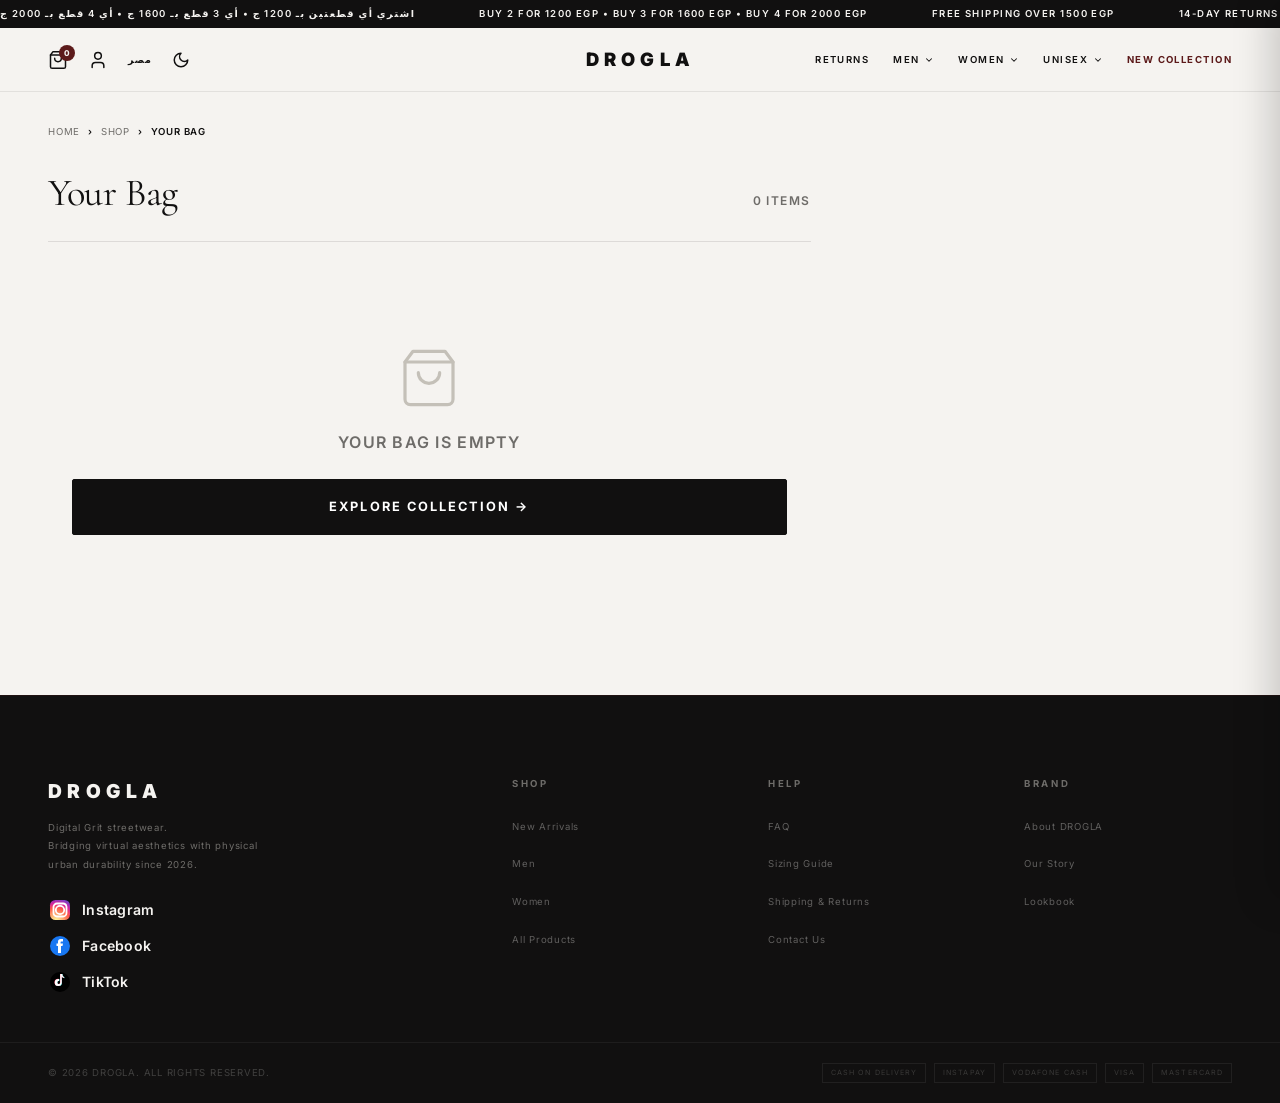
<file: cart.html>
<!DOCTYPE html>
<html lang="en">
<head>
  <meta charset="UTF-8">
  <link rel="icon" type="image/png" sizes="512x512" href="images/favicon.png">
  <link rel="apple-touch-icon" href="images/favicon.png">
  <meta name="viewport" content="width=device-width, initial-scale=1.0">
  <meta name="description" content="Your DROGLA bag. Review your items and proceed to checkout.">
  <meta name="robots" content="noindex, follow">
  <meta property="og:title" content="Bag | DROGLA">
  <meta property="og:description" content="Review your DROGLA bag and checkout.">
  <title>Bag | DROGLA</title>
  <link rel="preconnect" href="https://fonts.googleapis.com">
  <link rel="stylesheet" href="css/drogla.css">
  <style>
    /* Scoped Cart Page Polish */
    .dg-cart-layout {
      display: flex;
      gap: 2.5rem;
      align-items: flex-start;
      margin-top: 1rem;
    }
    .dg-cart-main { flex: 1.4; min-width: 0; }
    .dg-cart-side { flex: 0.7; position: sticky; top: 100px; }

    .dg-cart-head {
      display: flex;
      align-items: baseline;
      justify-content: space-between;
      padding-bottom: 1rem;
      border-bottom: 1px solid var(--border-mid, #e8e5df);
      margin-bottom: 1.5rem;
    }
    .dg-cart-title {
      font-family: 'Cormorant Garamond', Georgia, serif;
      font-size: 2.4rem;
      font-weight: 400;
      margin: 0;
      color: var(--text, #111010);
    }
    .dg-cart-count {
      font-size: 0.75rem;
      letter-spacing: 0.12em;
      text-transform: uppercase;
      color: var(--text-muted, #706e6b);
      font-weight: 600;
    }

    .dg-cart-list { display: flex; flex-direction: column; }
    
    .dg-cart-item {
      display: grid;
      grid-template-columns: 88px 1fr auto;
      gap: 1.25rem;
      align-items: center;
      padding: 1.25rem 0;
      border-bottom: 1px solid var(--border-mid, #e8e5df);
    }
    body.dark-mode .dg-cart-item {
      border-bottom-color: #262424;
    }

    .dg-cart-item-img {
      width: 88px;
      height: 110px;
      object-fit: cover;
      border-radius: 3px;
      background: var(--clr-cream, #f2efe9);
    }

    .dg-cart-item-meta {
      display: flex;
      flex-direction: column;
      justify-content: center;
    }
    .dg-cart-item-name {
      font-size: 0.92rem;
      font-weight: 700;
      text-transform: uppercase;
      letter-spacing: 0.04em;
      color: var(--text, #111010);
      margin: 0 0 4px;
      line-height: 1.3;
    }
    body.dark-mode .dg-cart-item-name { color: #f5f3f0; }

    .dg-cart-item-size {
      font-size: 0.72rem;
      letter-spacing: 0.08em;
      text-transform: uppercase;
      color: var(--text-muted, #706e6b);
      margin-bottom: 6px;
    }
    .dg-cart-item-price {
      font-size: 0.85rem;
      font-weight: 600;
      color: var(--text, #111010);
    }
    body.dark-mode .dg-cart-item-price { color: #f5f3f0; }

    .dg-cart-item-actions {
      display: flex;
      align-items: center;
      gap: 1.25rem;
    }

    .dg-cart-stepper {
      display: inline-flex;
      align-items: center;
      border: 1px solid var(--border-mid, #dedbd5);
      border-radius: 2px;
      background: transparent;
    }
    body.dark-mode .dg-cart-stepper { border-color: #333030; }

    .dg-cart-step-btn {
      background: none;
      border: none;
      width: 30px;
      height: 30px;
      display: flex;
      align-items: center;
      justify-content: center;
      cursor: pointer;
      color: var(--text, #111010);
      font-size: 0.95rem;
      transition: background 0.15s;
    }
    body.dark-mode .dg-cart-step-btn { color: #f5f3f0; }
    .dg-cart-step-btn:hover { background: var(--clr-cream, #f2efe9); }
    body.dark-mode .dg-cart-step-btn:hover { background: #252323; }

    .dg-cart-step-qty {
      min-width: 26px;
      text-align: center;
      font-size: 0.8rem;
      font-weight: 600;
      color: var(--text, #111010);
    }
    body.dark-mode .dg-cart-step-qty { color: #f5f3f0; }

    .dg-cart-item-subtotal {
      font-size: 0.95rem;
      font-weight: 700;
      color: var(--text, #111010);
      min-width: 85px;
      text-align: right;
    }
    body.dark-mode .dg-cart-item-subtotal { color: #f5f3f0; }

    .dg-cart-remove-btn {
      background: none;
      border: none;
      cursor: pointer;
      color: var(--text-muted, #8c8984);
      padding: 6px;
      display: flex;
      align-items: center;
      justify-content: center;
      transition: color 0.15s;
    }
    .dg-cart-remove-btn:hover { color: #c92a2a; }

    /* Summary Box */
    .dg-cart-summary {
      background: #ffffff;
      border: 1px solid var(--border-mid, #e8e5df);
      padding: 1.8rem;
      border-radius: 4px;
      box-shadow: 0 4px 20px rgba(0,0,0,0.03);
    }
    body.dark-mode .dg-cart-summary {
      background: #141313;
      border-color: #282626;
    }

    .dg-checkout-btn, .checkout-btn {
      display: flex !important;
      width: 100% !important;
      align-items: center !important;
      justify-content: center !important;
      gap: 8px !important;
      padding: 1.05rem 1.5rem !important;
      background: #111010 !important;
      color: #ffffff !important;
      font-size: 0.8rem !important;
      font-weight: 700 !important;
      letter-spacing: 0.16em !important;
      text-transform: uppercase !important;
      border: 1px solid #111010 !important;
      cursor: pointer !important;
      transition: all 0.25s ease !important;
      text-decoration: none !important;
      border-radius: 2px !important;
      box-sizing: border-box !important;
    }
    body.dark-mode .dg-checkout-btn, body.dark-mode .checkout-btn {
      background: #f5f3f0 !important;
      color: #111010 !important;
      border-color: #f5f3f0 !important;
    }
    .dg-checkout-btn:hover, .checkout-btn:hover {
      background: #5c1a1a !important;
      border-color: #5c1a1a !important;
      color: #ffffff !important;
    }

    @media (max-width: 768px) {
      .dg-cart-layout {
        flex-direction: column;
        gap: 2rem;
      }
      .dg-cart-side {
        position: static;
        width: 100%;
      }
      .dg-cart-item {
        grid-template-columns: 80px 1fr;
        gap: 1rem;
        align-items: start;
        padding: 1.2rem 0;
      }
      .dg-cart-item-img {
        width: 80px;
        height: 102px;
      }
      .dg-cart-item-actions {
        grid-column: 1 / -1;
        width: 100%;
        display: flex;
        align-items: center;
        justify-content: space-between;
        padding-top: 0.5rem;
      }
    }
  </style>
  <script>
    if (localStorage.getItem('drogla_theme') === 'dark') {
      document.documentElement.classList.add('dark-mode');
      document.addEventListener('DOMContentLoaded', () => document.body.classList.add('dark-mode'));
    }
  </script>
</head>
<body>

  <!-- ── ANNOUNCEMENT BAR ── -->
  <div class="dg-bar">
    <div class="dg-bar-track" id="marq">
      <span class="dg-bar-item">اشتري أي قطعتين بـ 1200 ج • أي 3 قطع بـ 1600 ج • أي 4 قطع بـ 2000 ج</span>
      <span class="dg-bar-item">BUY 2 FOR 1200 EGP • BUY 3 FOR 1600 EGP • BUY 4 FOR 2000 EGP</span>
      <span class="dg-bar-item">FREE SHIPPING OVER 1500 EGP</span>
      <span class="dg-bar-item">14-DAY RETURNS &amp; EXCHANGES</span>
      <span class="dg-bar-item">CASH ON DELIVERY &amp; INSTAPAY</span>
      <span class="dg-bar-item">100% HEAVYWEIGHT COTTON — 260 GSM</span>
      <span class="dg-bar-item">اشتري أي قطعتين بـ 1200 ج • أي 3 قطع بـ 1600 ج • أي 4 قطع بـ 2000 ج</span>
      <span class="dg-bar-item">BUY 2 FOR 1200 EGP • BUY 3 FOR 1600 EGP • BUY 4 FOR 2000 EGP</span>
      <span class="dg-bar-item">FREE SHIPPING OVER 1500 EGP</span>
      <span class="dg-bar-item">14-DAY RETURNS &amp; EXCHANGES</span>
      <span class="dg-bar-item">CASH ON DELIVERY &amp; INSTAPAY</span>
      <span class="dg-bar-item">100% HEAVYWEIGHT COTTON — 260 GSM</span>
    </div>
  </div>

  <!-- ── NAV ── -->
  <nav class="dg-nav" id="nav">
    <div class="dg-nav-left">
      <button class="dg-hamburger" id="hamburger" aria-label="Open menu">
        <span></span><span></span><span></span>
      </button>
      <!-- Desktop utils -->
      <div class="dg-nav-util-desktop">
        <a href="/cart" class="dg-nav-icon" aria-label="View Bag" style="position:relative;">
          <svg xmlns="http://www.w3.org/2000/svg" width="20" height="20" viewBox="0 0 24 24" fill="none" stroke="currentColor" stroke-width="1.8" stroke-linecap="round" stroke-linejoin="round"><path d="M6 2 3 6v14a2 2 0 0 0 2 2h14a2 2 0 0 0 2-2V6l-3-4Z"/><path d="M3 6h18"/><path d="M16 10a4 4 0 0 1-8 0"/></svg>
          <span class="dg-badge" id="cart-count">0</span>
        </a>
        <a href="/control" class="dg-nav-icon" aria-label="Account">
          <svg xmlns="http://www.w3.org/2000/svg" width="20" height="20" viewBox="0 0 24 24" fill="none" stroke="currentColor" stroke-width="1.8" stroke-linecap="round" stroke-linejoin="round"><path d="M19 21v-2a4 4 0 0 0-4-4H9a4 4 0 0 0-4 4v2"/><circle cx="12" cy="7" r="4"/></svg>
        </a>
        <span class="dg-country">مصر</span>
        <button id="theme-toggle" class="dg-theme-btn" aria-label="Toggle theme">
          <svg xmlns="http://www.w3.org/2000/svg" width="18" height="18" viewBox="0 0 24 24" fill="none" stroke="currentColor" stroke-width="2" stroke-linecap="round" stroke-linejoin="round"><path d="M12 3a6 6 0 0 0 9 9 9 9 0 1 1-9-9Z"/></svg>
        </button>
      </div>
    </div>
    <a href="/" class="dg-logo">DROGLA</a>
    <div class="dg-nav-right">
      <ul class="dg-nav-menu">
        <li class="dg-nav-item"><a href="/#faq" class="dg-nav-link">Returns</a></li>
        <li class="dg-nav-item" style="position:relative;">
          <a href="/shop?cat=men" class="dg-nav-link">MEN
            <svg class="dg-chevron" xmlns="http://www.w3.org/2000/svg" viewBox="0 0 24 24" fill="none" stroke="currentColor" stroke-linecap="round" stroke-linejoin="round"><path d="m6 9 6 6 6-6"/></svg>
          </a>
          <div class="dg-dropdown">
            <a href="/shop?cat=men" class="dg-dropdown-link">All Men (كل الرجالي)</a>
            <a href="/shop?cat=men-tshirts" class="dg-dropdown-link">T-Shirts</a>
            <a href="/shop?cat=men-bottoms" class="dg-dropdown-link">Pants &amp; Bottoms</a>
          </div>
        </li>
        <li class="dg-nav-item" style="position:relative;">
          <a href="/shop?cat=women" class="dg-nav-link">WOMEN
            <svg class="dg-chevron" xmlns="http://www.w3.org/2000/svg" viewBox="0 0 24 24" fill="none" stroke="currentColor" stroke-linecap="round" stroke-linejoin="round"><path d="m6 9 6 6 6-6"/></svg>
          </a>
          <div class="dg-dropdown">
            <a href="/shop?cat=women" class="dg-dropdown-link">All Women (كل الحريمي)</a>
            <a href="/shop?cat=women-tshirts" class="dg-dropdown-link">T-Shirts &amp; Tops</a>
            <a href="/shop?cat=women-bottoms" class="dg-dropdown-link">Pants &amp; Bottoms</a>
          </div>
        </li>
        <li class="dg-nav-item" style="position:relative;">
          <a href="/shop?cat=unisex" class="dg-nav-link">UNISEX
            <svg class="dg-chevron" xmlns="http://www.w3.org/2000/svg" viewBox="0 0 24 24" fill="none" stroke="currentColor" stroke-linecap="round" stroke-linejoin="round"><path d="m6 9 6 6 6-6"/></svg>
          </a>
          <div class="dg-dropdown">
            <a href="/shop?cat=unisex" class="dg-dropdown-link">All Unisex (للجنسين)</a>
            <a href="/shop?cat=unisex-tshirts" class="dg-dropdown-link">T-Shirts</a>
            <a href="/shop?cat=hoodies" class="dg-dropdown-link">Hoodies &amp; Sweatshirts</a>
            <a href="/shop?cat=unisex-bottoms" class="dg-dropdown-link">Pants &amp; Bottoms</a>
          </div>
        </li>
        <li class="dg-nav-item"><a href="/shop" class="dg-nav-link dg-nav-link--highlight">NEW COLLECTION</a></li>
      </ul>
      <!-- Mobile utils -->
      <div class="dg-nav-mobile-utils">
        <button id="theme-toggle-mobile" class="dg-theme-btn" aria-label="Toggle theme">
          <svg xmlns="http://www.w3.org/2000/svg" width="18" height="18" viewBox="0 0 24 24" fill="none" stroke="currentColor" stroke-width="2" stroke-linecap="round" stroke-linejoin="round"><path d="M12 3a6 6 0 0 0 9 9 9 9 0 1 1-9-9Z"/></svg>
        </button>
        <a href="/cart" class="dg-nav-icon" aria-label="Bag" style="position:relative;">
          <svg xmlns="http://www.w3.org/2000/svg" width="20" height="20" viewBox="0 0 24 24" fill="none" stroke="currentColor" stroke-width="1.8" stroke-linecap="round" stroke-linejoin="round"><path d="M6 2 3 6v14a2 2 0 0 0 2 2h14a2 2 0 0 0 2-2V6l-3-4Z"/><path d="M3 6h18"/><path d="M16 10a4 4 0 0 1-8 0"/></svg>
          <span class="dg-badge" id="cart-count-mobile-badge">0</span>
        </a>
      </div>
    </div>
  </nav>

  <!-- ── MOBILE DRAWER ── -->
  <div class="dg-drawer" id="mobileDrawer">
    <button class="dg-drawer-close" id="mobileClose" aria-label="Close menu">
      <svg viewBox="0 0 24 24"><path d="M18 6 6 18"/><path d="m6 6 12 12"/></svg>
    </button>
    <ul class="dg-drawer-links">
      <li>
        <span>Men (رجالي)</span>
        <ul class="dg-drawer-sub">
          <li><a href="/shop?cat=men">All Men (كل الرجالي)</a></li>
          <li><a href="/shop?cat=men-tshirts">T-Shirts</a></li>
          <li><a href="/shop?cat=men-bottoms">Pants &amp; Bottoms</a></li>
        </ul>
      </li>
      <li>
        <span>Women (حريمي)</span>
        <ul class="dg-drawer-sub">
          <li><a href="/shop?cat=women">All Women (كل الحريمي)</a></li>
          <li><a href="/shop?cat=women-tshirts">T-Shirts &amp; Tops</a></li>
          <li><a href="/shop?cat=women-bottoms">Pants &amp; Bottoms</a></li>
        </ul>
      </li>
      <li>
        <span>Unisex (للجنسين)</span>
        <ul class="dg-drawer-sub">
          <li><a href="/shop?cat=unisex">All Unisex (كل الجنسين)</a></li>
          <li><a href="/shop?cat=unisex-tshirts">T-Shirts</a></li>
          <li><a href="/shop?cat=hoodies">Hoodies &amp; Sweatshirts</a></li>
          <li><a href="/shop?cat=unisex-bottoms">Pants &amp; Bottoms</a></li>
        </ul>
      </li>
      <li><a href="/shop?cat=bottoms">Pants &amp; Bottoms (بناطيل)</a></li>
      <li><a href="/shop">All Collection (كل المنتجات)</a></li>
      <li><a href="/#faq">Returns</a></li>
    </ul>
    <div class="dg-drawer-footer">
      <a href="/cart" class="dg-drawer-bag">Bag (<span id="cart-count-mobile">0</span>)</a>
    </div>
  </div>

  <!-- ── PAGE CONTENT ── -->
  <div class="dg-page">
    <div style="padding: var(--sp-8) var(--container-pad) var(--sp-20); max-width: var(--container-max); margin: 0 auto;">

      <!-- Breadcrumb -->
      <nav class="dg-breadcrumb" aria-label="Breadcrumb">
        <a href="/">Home</a>
        <span>›</span>
        <a href="/shop">Shop</a>
        <span>›</span>
        <span>Your Bag</span>
      </nav>

      <div class="dg-cart-layout">

        <!-- Left: Items -->
        <div class="dg-cart-main">
          <div class="dg-cart-head">
            <h1 class="dg-cart-title">Your Bag</h1>
            <span class="dg-cart-count" id="bag-count"></span>
          </div>
          <div id="cart-container"></div>
        </div>

        <!-- Right: Summary (desktop sticky) -->
        <div class="dg-cart-side">
          <div id="cart-summary" class="dg-cart-summary" style="display:none;">
            <p class="dg-summary-label">Order Summary</p>
            <div class="dg-summary-row">
              <span>Subtotal</span>
              <strong>EGP <span id="subtotal-price">0.00</span></strong>
            </div>
            <div class="dg-summary-row" id="discount-row" style="display:none; color: var(--clr-accent);">
              <span id="discount-label">Bundle Discount (10%)</span>
              <strong>-EGP <span id="discount-amount">0.00</span></strong>
            </div>
            <div class="dg-summary-row">
              <span>Shipping</span>
              <span style="font-size:var(--text-xs);">Calculated at checkout</span>
            </div>
            <div class="dg-summary-total">
              <span class="dg-summary-total-label">Estimated Total</span>
              <span class="dg-summary-total-value">EGP <span id="total-price">0.00</span></span>
            </div>
            <span id="total-price-mirror" style="display:none;">0.00</span>
            <div id="promo-nudge" style="margin: 0.75rem 0 1rem; padding: 10px 14px; background: rgba(92,26,26,0.06); border-left: 3px solid var(--clr-accent); font-size: 0.75rem; color: var(--text); line-height: 1.4; display: none;"></div>
            <a href="/checkout" class="dg-checkout-btn">Proceed to Checkout →</a>
            <a href="/shop" style="display:block; text-align:center; margin-top:1.2rem; font-size:var(--text-xs); letter-spacing:var(--ls-wider); text-transform:uppercase; color:var(--text-muted); text-decoration:none; transition:color 0.2s;"
               onmouseover="this.style.color='var(--clr-accent)'" onmouseout="this.style.color='var(--text-muted)'">
              Continue Shopping
            </a>
            <div style="display:flex; align-items:center; justify-content:center; gap:6px; font-size:0.7rem; color:var(--text-muted); margin-top:1.2rem; text-align:center;">
              <span>🔒</span>
              <span>Secure Checkout · 14-Day Returns · Free Shipping > 1500 EGP</span>
            </div>
          </div>
        </div>

      </div><!-- /.dg-cart-layout -->
    </div>
  </div>

  <!-- ── FOOTER ── -->
  <footer class="dg-footer">
    <div class="dg-footer-main">
      <div>
        <span class="dg-footer-brand-name">DROGLA</span>
        <p class="dg-footer-tagline">Digital Grit streetwear.<br>Bridging virtual aesthetics with physical urban durability since 2026.</p>
        <div class="dg-footer-social-stacked">
          <a href="https://www.instagram.com/droglaa/" target="_blank" rel="noopener noreferrer" class="dg-social-badge" aria-label="Instagram">
            <svg class="dg-social-svg" viewBox="0 0 24 24" width="24" height="24" fill="none">
              <defs>
                <radialGradient id="ig-grad-cart" r="150%" cx="30%" cy="107%">
                  <stop offset="0%" stop-color="#fdf497"/>
                  <stop offset="5%" stop-color="#fdf497"/>
                  <stop offset="45%" stop-color="#fd5949"/>
                  <stop offset="60%" stop-color="#d6249f"/>
                  <stop offset="90%" stop-color="#285AEB"/>
                </radialGradient>
              </defs>
              <rect x="2" y="2" width="20" height="20" rx="5.5" fill="url(#ig-grad-cart)"/>
              <circle cx="12" cy="12" r="4.2" stroke="#ffffff" stroke-width="1.8" fill="none"/>
              <rect x="5.5" y="5.5" width="13" height="13" rx="3.5" stroke="#ffffff" stroke-width="1.8" fill="none"/>
              <circle cx="17.5" cy="6.5" r="1.1" fill="#ffffff"/>
            </svg>
            <span class="dg-social-name">Instagram</span>
          </a>

          <a href="https://www.facebook.com/share/1G6N2FKykV/?mibextid=wwXIfr" target="_blank" rel="noopener noreferrer" class="dg-social-badge" aria-label="Facebook">
            <svg class="dg-social-svg" viewBox="0 0 24 24" width="24" height="24" fill="none">
              <circle cx="12" cy="12" r="10" fill="#1877F2"/>
              <path d="M15.5 12h-2.5v7h-3v-7h-1.5v-2.5h1.5v-1.8c0-1.8 1-2.7 2.8-2.7h2.2v2.5h-1.4c-.8 0-1 .4-1 1v1h2.4l-.5 2.5z" fill="#ffffff"/>
            </svg>
            <span class="dg-social-name">Facebook</span>
          </a>

          <a href="https://www.tiktok.com/@drogla.eg" target="_blank" rel="noopener noreferrer" class="dg-social-badge" aria-label="TikTok">
            <svg class="dg-social-svg" viewBox="0 0 24 24" width="24" height="24" fill="none">
              <circle cx="12" cy="12" r="10" fill="#000000"/>
              <path d="M16.5 8.2a4 4 0 0 1-2.5-1.5v5.8a3.5 3.5 0 1 1-3.5-3.5c.3 0 .6 0 .9.1v2.1a1.5 1.5 0 1 0 1.1 1.4V4h2a4 4 0 0 0 2 3.5v.7z" fill="#25F4EE"/>
              <path d="M16 8a4 4 0 0 1-2.5-1.5v5.8a3.5 3.5 0 1 1-3.5-3.5c.3 0 .6 0 .9.1v2.1a1.5 1.5 0 1 0 1.1 1.4V4h2a4 4 0 0 0 2 3.5V8z" fill="#FE2C55"/>
              <path d="M16.2 8.1a4 4 0 0 1-2.5-1.5v5.8a3.5 3.5 0 1 1-3.5-3.5c.3 0 .6 0 .9.1v2.1a1.5 1.5 0 1 0 1.1 1.4V4h2a4 4 0 0 0 2 3.5v.6z" fill="#ffffff"/>
            </svg>
            <span class="dg-social-name">TikTok</span>
          </a>
        </div>
      </div>
      <div class="dg-footer-col">
        <p class="dg-footer-col-title">Shop</p>
        <ul>
          <li><a href="/shop">New Arrivals</a></li>
          <li><a href="/shop?cat=men-tops">Men</a></li>
          <li><a href="/shop?cat=women-tops">Women</a></li>
          <li><a href="/shop">All Products</a></li>
        </ul>
      </div>
      <div class="dg-footer-col">
        <p class="dg-footer-col-title">Help</p>
        <ul>
          <li><a href="/#faq">FAQ</a></li>
          <li><a href="/#faq">Sizing Guide</a></li>
          <li><a href="/#faq">Shipping &amp; Returns</a></li>
          <li><a href="/#faq">Contact Us</a></li>
        </ul>
      </div>
      <div class="dg-footer-col">
        <p class="dg-footer-col-title">Brand</p>
        <ul>
          <li><a href="#">About DROGLA</a></li>
          <li><a href="#">Our Story</a></li>
          <li><a href="#">Lookbook</a></li>
        </ul>
      </div>
    </div>
    <div class="dg-footer-bottom">
      <span class="dg-footer-copy">© 2026 DROGLA. All rights reserved.</span>
      <div class="dg-footer-pay">
        <span class="dg-pay-tag">Cash on Delivery</span>
        <span class="dg-pay-tag">InstaPay</span>
        <span class="dg-pay-tag">Vodafone Cash</span>
        <span class="dg-pay-tag">Visa</span>
        <span class="dg-pay-tag">Mastercard</span>
      </div>
    </div>
  </footer>

  <script src="js/main.js"></script>
  <script src="js/cart.js"></script>
  <script>
    // Hamburger
    const hamburger = document.getElementById('hamburger');
    const mobileDrawer = document.getElementById('mobileDrawer');
    const mobileClose = document.getElementById('mobileClose');
    function closeDrawer() {
      hamburger.classList.remove('open');
      mobileDrawer.classList.remove('open');
      document.body.style.overflow = '';
    }
    hamburger.addEventListener('click', () => {
      const open = hamburger.classList.toggle('open');
      mobileDrawer.classList.toggle('open', open);
      document.body.style.overflow = open ? 'hidden' : '';
    });
    if (mobileClose) mobileClose.addEventListener('click', closeDrawer);
    mobileDrawer.querySelectorAll('a').forEach(a => a.addEventListener('click', closeDrawer));

    // Nav scroll
    const nav = document.getElementById('nav');
    window.addEventListener('scroll', () => { nav.classList.toggle('scrolled', window.scrollY > 60); });

    // Mirror total price to the summary value display
    (function mirrorTotal() {
      const src = document.getElementById('total-price');
      const mirror = document.getElementById('total-price-mirror');
      if (!src || !mirror) return;
      const sync = () => { mirror.textContent = src.textContent; };
      new MutationObserver(sync).observe(src, { childList: true, characterData: true, subtree: true });
      sync();
    })();

    // Update bag count label
    document.addEventListener('DOMContentLoaded', () => {
      const cart = JSON.parse(localStorage.getItem('drogla_cart')) || [];
      const count = cart.reduce((s, i) => s + i.quantity, 0);
      const bagCount = document.getElementById('bag-count');
      if (bagCount) bagCount.textContent = count + ' Item' + (count !== 1 ? 's' : '');
    });
  </script>
</body>
</html>
</file>
<file: css/drogla.css>
/* ═══════════════════════════════════════════════════════════
   DROGLA — UNIFIED DESIGN SYSTEM
   Version: 2.0
   "Digital Grit. Urban Durability."
   ═══════════════════════════════════════════════════════════ */

/* ─── GOOGLE FONTS ─── */
@import url('https://fonts.googleapis.com/css2?family=Inter:wght@300;400;500;600;700;800;900&family=Cormorant+Garamond:ital,wght@0,300;0,400;0,600;1,300;1,400&display=swap');

/* ─── RESET ─── */
*, *::before, *::after { margin: 0; padding: 0; box-sizing: border-box; }
html { scroll-behavior: smooth; -webkit-text-size-adjust: 100%; }
img, video { display: block; max-width: 100%; }
button { cursor: pointer; font-family: inherit; }
a { text-decoration: none; color: inherit; }
ul, ol { list-style: none; }
input, textarea, select { font-family: inherit; }

/* ─── DESIGN TOKENS ─── */
:root {
  /* Colors */
  --clr-black:       #0a0a0a;
  --clr-near-black:  #111010;
  --clr-dark:        #1a1717;
  --clr-mid:         #2a2626;
  --clr-concrete:    #6e6c69;
  --clr-concrete-lt: #b0aeab;
  --clr-cream:       #ede9e4;
  --clr-off-white:   #f5f3f0;
  --clr-white:       #ffffff;

  /* Brand accent — deep burgundy */
  --clr-accent:      #5c1a1a;
  --clr-accent-mid:  #7a2525;
  --clr-accent-lt:   #a03030;
  --clr-accent-deep: #3d1010;

  /* Semantic aliases */
  --bg:           var(--clr-off-white);
  --bg-alt:       var(--clr-cream);
  --text:         var(--clr-near-black);
  --text-muted:   var(--clr-concrete);
  --border:       rgba(0,0,0,0.08);
  --border-mid:   rgba(110,108,105,0.18);

  /* Typography */
  --font-sans:    'Inter', system-ui, -apple-system, sans-serif;
  --font-serif:   'Cormorant Garamond', Georgia, serif;

  /* Type scale */
  --text-xs:    0.6rem;
  --text-sm:    0.72rem;
  --text-base:  0.82rem;
  --text-md:    0.95rem;
  --text-lg:    1.1rem;
  --text-xl:    1.4rem;
  --text-2xl:   clamp(1.8rem, 3vw, 2.4rem);
  --text-3xl:   clamp(2.4rem, 5vw, 4rem);
  --text-4xl:   clamp(3rem, 7vw, 6rem);
  --text-hero:  clamp(3.5rem, 12vw, 9rem);

  /* Letter spacing */
  --ls-tight:  -0.02em;
  --ls-normal:  0.01em;
  --ls-wide:    0.08em;
  --ls-wider:   0.15em;
  --ls-widest:  0.25em;

  /* Spacing scale */
  --sp-1:   0.25rem;
  --sp-2:   0.5rem;
  --sp-3:   0.75rem;
  --sp-4:   1rem;
  --sp-5:   1.25rem;
  --sp-6:   1.5rem;
  --sp-8:   2rem;
  --sp-10:  2.5rem;
  --sp-12:  3rem;
  --sp-16:  4rem;
  --sp-20:  5rem;
  --sp-24:  6rem;
  --sp-32:  8rem;

  /* Container */
  --container-max:  1440px;
  --container-pad:  3rem;

  /* Nav */
  --nav-h:    64px;
  --bar-h:    28px;
  --nav-top:  calc(var(--bar-h) + var(--nav-h));

  /* Radius */
  --r-sm:  4px;
  --r-md:  8px;
  --r-lg:  12px;
  --r-xl:  20px;
  --r-full: 9999px;

  /* Transitions */
  --t-fast:   0.15s ease;
  --t-base:   0.25s ease;
  --t-slow:   0.4s ease;
  --t-spring: 0.35s cubic-bezier(0.4, 0, 0.2, 1);

  /* Shadows */
  --shadow-sm:  0 2px 8px rgba(0,0,0,0.06);
  --shadow-md:  0 4px 20px rgba(0,0,0,0.08);
  --shadow-lg:  0 12px 40px rgba(0,0,0,0.14);
}

/* ─── DARK MODE OVERRIDES ─── */
body.dark-mode {
  --bg:         #111010;
  --bg-alt:     #1a1717;
  --text:       #f5f3f0;
  --text-muted: #b0aeab;
  --border:     rgba(255,255,255,0.06);
  --border-mid: rgba(255,255,255,0.1);
}

/* ─── BASE ─── */
body {
  font-family: var(--font-sans);
  background: var(--bg);
  color: var(--text);
  line-height: 1.6;
  overflow-x: hidden;
  -webkit-font-smoothing: antialiased;
  transition: background var(--t-base), color var(--t-base);
}

/* ─── SCROLLBAR ─── */
::-webkit-scrollbar { width: 5px; }
::-webkit-scrollbar-thumb { background: var(--clr-accent); border-radius: 3px; }
::-webkit-scrollbar-track { background: var(--bg-alt); }

/* ═══════════════════════════════════════════════════════════
   ANNOUNCEMENT BAR
   ═══════════════════════════════════════════════════════════ */
.dg-bar {
  position: fixed;
  top: 0; left: 0; right: 0;
  z-index: 200;
  height: var(--bar-h);
  background: var(--clr-near-black);
  overflow: hidden;
  display: flex;
  align-items: center;
}

.dg-bar-track {
  display: flex;
  gap: 4rem;
  animation: dg-scroll 28s linear infinite;
  white-space: nowrap;
  will-change: transform;
}

.dg-bar-item {
  display: inline-flex;
  align-items: center;
  gap: 0.6rem;
  font-size: var(--text-xs);
  font-weight: 600;
  letter-spacing: var(--ls-wider);
  text-transform: uppercase;
  color: var(--clr-off-white);
}

.dg-bar-item svg {
  width: 11px;
  height: 11px;
  flex-shrink: 0;
  opacity: 0.7;
}

@keyframes dg-scroll {
  from { transform: translateX(0); }
  to   { transform: translateX(-50%); }
}

@media (prefers-reduced-motion: reduce) {
  .dg-bar-track { animation: none; }
}

/* ═══════════════════════════════════════════════════════════
   NAVIGATION
   ═══════════════════════════════════════════════════════════ */
.dg-nav {
  position: fixed;
  top: var(--bar-h);
  left: 0; right: 0;
  z-index: 150;
  height: var(--nav-h);
  display: flex;
  align-items: center;
  justify-content: space-between;
  padding: 0 var(--container-pad);
  background: var(--bg);
  border-bottom: 1px solid var(--border);
  transition: background var(--t-base), box-shadow var(--t-base), border-color var(--t-base);
}

.dg-nav.scrolled {
  box-shadow: var(--shadow-md);
}

/* Nav sections */
.dg-nav-left,
.dg-nav-right {
  display: flex;
  align-items: center;
  flex: 1;
}
.dg-nav-right { justify-content: flex-end; gap: var(--sp-5); }
.dg-nav-left  { gap: var(--sp-5); }

/* Logo */
.dg-logo {
  position: absolute;
  left: 50%;
  transform: translateX(-50%);
  font-family: var(--font-sans);
  font-size: 1.15rem;
  font-weight: 900;
  letter-spacing: 0.28em;
  text-transform: uppercase;
  color: var(--text);
  text-decoration: none;
  line-height: 1;
  white-space: nowrap;
  transition: opacity var(--t-fast);
}
.dg-logo:hover { opacity: 0.7; }

/* Desktop nav links */
.dg-nav-menu {
  display: flex;
  align-items: center;
  gap: var(--sp-6);
}

.dg-nav-link {
  font-size: var(--text-xs);
  font-weight: 600;
  letter-spacing: var(--ls-wider);
  text-transform: uppercase;
  color: var(--text);
  text-decoration: none;
  position: relative;
  padding: var(--sp-2) 0;
  transition: color var(--t-fast);
  display: flex;
  align-items: center;
  gap: 0.3rem;
}
.dg-nav-link::after {
  content: '';
  position: absolute;
  bottom: 0; left: 0;
  width: 0; height: 1px;
  background: var(--clr-accent);
  transition: width var(--t-spring);
}
.dg-nav-link:hover { color: var(--clr-accent); }
.dg-nav-link:hover::after { width: 100%; }
.dg-nav-link.active { color: var(--clr-accent); }
.dg-nav-link.active::after { width: 100%; }

/* Highlight link */
.dg-nav-link--highlight {
  color: var(--clr-accent);
  font-weight: 700;
}

/* Dropdown */
.dg-nav-item { position: relative; }

.dg-dropdown {
  position: absolute;
  top: calc(100% + 0.5rem);
  right: 0;
  background: var(--bg);
  border: 1px solid var(--border);
  border-top: 2px solid var(--clr-accent);
  min-width: 220px;
  padding: var(--sp-2) 0;
  opacity: 0;
  visibility: hidden;
  transform: translateY(6px);
  transition: all var(--t-spring);
  z-index: 160;
  box-shadow: var(--shadow-lg);
}

.dg-nav-item:hover .dg-dropdown {
  opacity: 1;
  visibility: visible;
  transform: translateY(0);
}

.dg-dropdown-link {
  display: block;
  padding: 0.6rem var(--sp-5);
  font-size: var(--text-xs);
  font-weight: 500;
  letter-spacing: var(--ls-wide);
  text-transform: uppercase;
  color: var(--text-muted);
  transition: all var(--t-fast);
  white-space: nowrap;
}
.dg-dropdown-link:hover {
  color: var(--clr-accent);
  background: var(--bg-alt);
  padding-left: calc(var(--sp-5) + 0.25rem);
}

/* Chevron */
.dg-chevron {
  width: 10px; height: 10px;
  stroke-width: 2.5;
  transition: transform var(--t-spring);
}
.dg-nav-item:hover .dg-chevron { transform: rotate(180deg); }

/* Nav icon buttons */
.dg-nav-icon {
  color: var(--text);
  display: flex;
  align-items: center;
  justify-content: center;
  position: relative;
  transition: color var(--t-fast), transform var(--t-fast);
  text-decoration: none;
  background: none;
  border: none;
  padding: 0;
}
.dg-nav-icon:hover { color: var(--clr-accent); transform: scale(1.08); }

/* Cart badge */
.dg-badge {
  position: absolute;
  top: -5px; right: -7px;
  min-width: 16px; height: 16px;
  line-height: 16px;
  text-align: center;
  font-size: 0.5rem;
  font-weight: 800;
  background: var(--clr-accent);
  color: var(--clr-off-white);
  border-radius: var(--r-full);
  padding: 0 3px;
  pointer-events: none;
}

/* Country tag */
.dg-country {
  font-size: var(--text-xs);
  font-weight: 700;
  letter-spacing: var(--ls-wide);
  color: var(--text);
}

/* Theme toggle */
.dg-theme-btn {
  background: none;
  border: none;
  color: var(--text);
  display: flex;
  align-items: center;
  padding: 0;
  transition: color var(--t-fast), transform var(--t-fast);
}
.dg-theme-btn:hover { color: var(--clr-accent); transform: scale(1.1); }

/* Hamburger */
.dg-hamburger {
  display: none;
  flex-direction: column;
  gap: 5px;
  background: none;
  border: none;
  padding: 4px;
  z-index: 210;
}
.dg-hamburger span {
  display: block;
  width: 22px; height: 2px;
  background: var(--text);
  border-radius: 2px;
  transition: all var(--t-spring);
  transform-origin: center;
}
.dg-hamburger.open span:nth-child(1) { transform: translateY(7px) rotate(45deg); }
.dg-hamburger.open span:nth-child(2) { opacity: 0; transform: scaleX(0); }
.dg-hamburger.open span:nth-child(3) { transform: translateY(-7px) rotate(-45deg); }

/* Mobile utilities in nav */
.dg-nav-mobile-utils {
  display: none;
  align-items: center;
  gap: var(--sp-4);
}

/* ─── MOBILE NAV DRAWER ─── */
.dg-drawer {
  display: none;
  position: fixed;
  inset: var(--bar-h) 0 0 0;
  background: var(--bg);
  z-index: 140;
  flex-direction: column;
  padding: calc(var(--nav-h) + var(--sp-6)) var(--sp-6) var(--sp-6);
  overflow-y: auto;
  transform: translateX(100%);
  transition: transform var(--t-spring);
}
.dg-drawer.open { transform: translateX(0); }

.dg-drawer-close {
  position: absolute;
  top: calc(var(--nav-h) + var(--sp-3));
  right: var(--sp-5);
  width: 42px; height: 42px;
  display: flex; align-items: center; justify-content: center;
  background: none;
  border: 1px solid var(--border-mid);
  border-radius: var(--r-full);
  transition: border-color var(--t-fast);
}
.dg-drawer-close:hover { border-color: var(--clr-accent); }
.dg-drawer-close svg {
  width: 16px; height: 16px;
  stroke: var(--text);
  stroke-width: 2;
  stroke-linecap: round;
  fill: none;
}

.dg-drawer-links { flex: 1; }
.dg-drawer-links > li { border-bottom: 1px solid var(--border-mid); }
.dg-drawer-links > li > a,
.dg-drawer-links > li > span {
  display: block;
  padding: var(--sp-4) 0;
  font-size: var(--text-sm);
  font-weight: 600;
  letter-spacing: var(--ls-wider);
  text-transform: uppercase;
  color: var(--text);
  cursor: pointer;
}
.dg-drawer-sub { padding-bottom: var(--sp-3); }
.dg-drawer-sub li a {
  display: block;
  padding: var(--sp-2) 0 var(--sp-2) var(--sp-4);
  font-size: var(--text-xs);
  letter-spacing: var(--ls-wide);
  text-transform: uppercase;
  color: var(--text-muted);
}
.dg-drawer-sub li a:hover { color: var(--clr-accent); }

.dg-drawer-footer {
  padding-top: var(--sp-6);
  border-top: 1px solid var(--border-mid);
  display: flex;
  align-items: center;
  gap: var(--sp-4);
}
.dg-drawer-bag {
  font-size: var(--text-xs);
  font-weight: 700;
  letter-spacing: var(--ls-wider);
  text-transform: uppercase;
  color: var(--text);
  text-decoration: none;
}

/* ─── FLOATING CART FAB (HIDDEN AS REQUESTED) ─── */
.dg-fab, .cart-fab {
  display: none !important;
}

/* ═══════════════════════════════════════════════════════════
   PAGE WRAPPER
   ═══════════════════════════════════════════════════════════ */
.dg-page {
  padding-top: calc(var(--bar-h) + var(--nav-h));
}

/* ═══════════════════════════════════════════════════════════
   CONTAINERS & LAYOUT
   ═══════════════════════════════════════════════════════════ */
.dg-container {
  width: 100%;
  max-width: var(--container-max);
  margin: 0 auto;
  padding: 0 var(--container-pad);
}

.dg-section {
  padding: var(--sp-20) var(--container-pad);
}

.dg-section--sm { padding: var(--sp-12) var(--container-pad); }
.dg-section--lg { padding: var(--sp-32) var(--container-pad); }
.dg-section--dark {
  background: var(--clr-near-black);
  color: var(--clr-off-white);
}
.dg-section--cream {
  background: var(--clr-cream);
}
body.dark-mode .dg-section--cream { background: #1a1717; }

/* ═══════════════════════════════════════════════════════════
   TYPOGRAPHY UTILITIES
   ═══════════════════════════════════════════════════════════ */
.dg-eyebrow {
  font-size: var(--text-xs);
  font-weight: 600;
  letter-spacing: var(--ls-widest);
  text-transform: uppercase;
  color: var(--clr-accent);
  display: block;
  margin-bottom: var(--sp-3);
}

.dg-display {
  font-family: var(--font-sans);
  font-size: var(--text-hero);
  font-weight: 900;
  line-height: 0.9;
  letter-spacing: -0.02em;
  text-transform: uppercase;
}

.dg-heading {
  font-family: var(--font-sans);
  font-size: var(--text-3xl);
  font-weight: 800;
  line-height: 1;
  letter-spacing: -0.01em;
  text-transform: uppercase;
}

.dg-heading--serif {
  font-family: var(--font-serif);
  font-size: var(--text-3xl);
  font-weight: 300;
  letter-spacing: -0.01em;
  line-height: 1.1;
  font-style: italic;
}

.dg-subheading {
  font-size: var(--text-xl);
  font-weight: 700;
  letter-spacing: 0.06em;
  text-transform: uppercase;
}

.dg-body {
  font-size: var(--text-base);
  line-height: 1.8;
  color: var(--text-muted);
  letter-spacing: 0.02em;
}

.dg-label {
  font-size: var(--text-xs);
  font-weight: 600;
  letter-spacing: var(--ls-wider);
  text-transform: uppercase;
  color: var(--text-muted);
}

.dg-rule {
  width: 28px; height: 1px;
  background: var(--clr-accent);
  margin-bottom: var(--sp-8);
}

/* ═══════════════════════════════════════════════════════════
   BUTTONS
   ═══════════════════════════════════════════════════════════ */

/* Base */
.dg-btn {
  display: inline-flex;
  align-items: center;
  justify-content: center;
  gap: var(--sp-2);
  font-family: var(--font-sans);
  font-size: var(--text-xs);
  font-weight: 700;
  letter-spacing: var(--ls-widest);
  text-transform: uppercase;
  border: 1px solid transparent;
  padding: 0.9rem 2rem;
  transition: all var(--t-base);
  white-space: nowrap;
  text-decoration: none;
  cursor: pointer;
  -webkit-tap-highlight-color: transparent;
}
.dg-btn:hover { transform: translateY(-1px); }

/* Primary — black fill */
.dg-btn--primary {
  background: var(--clr-near-black);
  color: var(--clr-off-white);
  border-color: var(--clr-near-black);
}
.dg-btn--primary:hover {
  background: var(--clr-black);
  border-color: var(--clr-black);
}
body.dark-mode .dg-btn--primary {
  background: var(--clr-off-white);
  color: var(--clr-near-black);
  border-color: var(--clr-off-white);
}
body.dark-mode .dg-btn--primary:hover {
  background: var(--clr-cream);
  border-color: var(--clr-cream);
}

/* Outline dark */
.dg-btn--outline {
  background: transparent;
  color: var(--text);
  border-color: var(--text);
}
.dg-btn--outline:hover {
  background: var(--text);
  color: var(--bg);
}

/* Outline light (for dark backgrounds) */
.dg-btn--outline-lt {
  background: transparent;
  color: var(--clr-off-white);
  border-color: rgba(245,243,240,0.6);
}
.dg-btn--outline-lt:hover {
  background: var(--clr-off-white);
  color: var(--clr-near-black);
  border-color: var(--clr-off-white);
}

/* Solid light (for dark backgrounds) */
.dg-btn--solid-lt {
  background: var(--clr-off-white);
  color: var(--clr-near-black);
  border-color: var(--clr-off-white);
}
.dg-btn--solid-lt:hover {
  background: var(--clr-cream);
  border-color: var(--clr-cream);
}

/* Accent */
.dg-btn--accent {
  background: var(--clr-accent);
  color: var(--clr-off-white);
  border-color: var(--clr-accent);
}
.dg-btn--accent:hover {
  background: var(--clr-accent-deep);
  border-color: var(--clr-accent-deep);
}

/* Ghost */
.dg-btn--ghost {
  background: transparent;
  color: var(--text-muted);
  border: none;
  padding: 0 0 2px;
  border-bottom: 1px solid transparent;
  border-radius: 0;
  font-size: var(--text-xs);
}
.dg-btn--ghost:hover {
  color: var(--clr-accent);
  border-bottom-color: var(--clr-accent);
  transform: none;
}

/* Full width */
.dg-btn--full { width: 100%; }

/* ═══════════════════════════════════════════════════════════
   PRODUCT CARDS
   ═══════════════════════════════════════════════════════════ */
.dg-grid {
  display: grid;
  gap: var(--sp-4);
}
.dg-grid--2 { grid-template-columns: repeat(2, 1fr); }
.dg-grid--3 { grid-template-columns: repeat(3, 1fr); }
.dg-grid--4 { grid-template-columns: repeat(4, 1fr); }

.dg-card {
  position: relative;
  display: block;
  text-decoration: none;
  cursor: pointer;
  overflow: visible;
  transition: transform var(--t-base);
}
.dg-card:hover { transform: translateY(-2px); }

.dg-card-media {
  aspect-ratio: 3/4;
  overflow: hidden;
  position: relative;
  background: var(--clr-cream);
}
body.dark-mode .dg-card-media { background: #1e1c1c; }

.dg-card-img {
  width: 100%; height: 100%;
  object-fit: cover;
  transition: transform 0.7s cubic-bezier(0.25, 0.46, 0.45, 0.94);
}
.dg-card:hover .dg-card-img { transform: scale(1.04); }

.dg-card-video {
  width: 100%; height: 100%;
  object-fit: cover;
  object-position: center top;
}

/* Card badges */
.dg-card-badge {
  position: absolute;
  top: var(--sp-3); left: var(--sp-3);
  z-index: 2;
  font-size: 0.52rem;
  font-weight: 700;
  letter-spacing: var(--ls-wide);
  text-transform: uppercase;
  padding: 0.3rem 0.7rem;
}
.dg-card-badge--new   { background: var(--clr-near-black); color: var(--clr-off-white); }
.dg-card-badge--sale  { background: var(--clr-accent); color: var(--clr-off-white); }
.dg-card-badge--sold  { background: var(--clr-concrete); color: var(--clr-off-white); }

/* Quick add button */
.dg-card-cta {
  position: absolute;
  bottom: var(--sp-3); right: var(--sp-3);
  z-index: 3;
  width: 38px; height: 38px;
  border-radius: var(--r-full);
  background: var(--clr-off-white);
  border: none;
  display: flex; align-items: center; justify-content: center;
  box-shadow: var(--shadow-md);
  opacity: 0;
  transform: scale(0.8);
  transition: all var(--t-spring);
}
.dg-card:hover .dg-card-cta,
.dg-card-cta:focus { opacity: 1; transform: scale(1); }
.dg-card-cta:hover { background: var(--clr-near-black); }
.dg-card-cta:hover svg { stroke: var(--clr-off-white); }
.dg-card-cta svg {
  width: 16px; height: 16px;
  stroke: var(--clr-near-black);
  fill: none;
  stroke-width: 2;
  stroke-linecap: round;
  stroke-linejoin: round;
}

/* Mobile: always show quick-add */
@media (max-width: 768px) {
  .dg-card-cta { opacity: 1; transform: scale(1); }
}

/* Card info */
.dg-card-info { padding: var(--sp-3) var(--sp-1) var(--sp-2); }
.dg-card-cat  {
  font-size: 0.56rem;
  letter-spacing: var(--ls-wide);
  text-transform: uppercase;
  color: var(--text-muted);
  margin-bottom: var(--sp-1);
}
.dg-card-name {
  font-size: var(--text-sm);
  font-weight: 700;
  letter-spacing: 0.03em;
  text-transform: uppercase;
  color: var(--text);
  margin-bottom: var(--sp-2);
  line-height: 1.3;
}
.dg-card-prices {
  display: flex;
  align-items: center;
  gap: var(--sp-2);
}
.dg-card-price {
  font-size: var(--text-sm);
  font-weight: 700;
  color: var(--text);
}
.dg-card-price--old {
  font-size: 0.68rem;
  font-weight: 400;
  color: var(--text-muted);
  text-decoration: line-through;
}
.dg-card-price--sale {
  font-size: var(--text-sm);
  font-weight: 700;
  color: var(--clr-accent);
}

/* ═══════════════════════════════════════════════════════════
   SECTION HEADER PATTERN
   ═══════════════════════════════════════════════════════════ */
.dg-section-hdr {
  display: flex;
  align-items: flex-end;
  justify-content: space-between;
  margin-bottom: var(--sp-10);
}
.dg-section-hdr-left { display: flex; flex-direction: column; }

/* ═══════════════════════════════════════════════════════════
   HERO
   ═══════════════════════════════════════════════════════════ */
.dg-hero {
  position: relative;
  width: 100%;
  height: 75svh;
  min-height: 520px;
  max-height: 720px;
  display: flex;
  align-items: flex-end;
  justify-content: center;
  overflow: hidden;
  background: var(--clr-near-black);
}

.dg-hero-media {
  position: absolute;
  inset: 0;
  z-index: 0;
}
.dg-hero-media picture {
  display: block;
  width: 100%;
  height: 100%;
}
.dg-hero-media img,
.dg-hero-media video {
  width: 100%; height: 100%;
  object-fit: cover;
  object-position: center 30%;
}

.dg-hero-overlay {
  position: absolute;
  inset: 0;
  z-index: 1;
  background: linear-gradient(
    to bottom,
    rgba(0,0,0,0.1) 0%,
    rgba(0,0,0,0.25) 45%,
    rgba(0,0,0,0.78) 100%
  );
}

.dg-hero-content {
  position: relative;
  z-index: 2;
  text-align: center;
  padding: 0 var(--container-pad, 1.5rem) 2.5rem;
  width: 100%;
  max-width: 600px;
  margin: 0 auto;
  display: flex;
  flex-direction: column;
  align-items: center;
}

.dg-hero-eyebrow {
  font-size: 0.65rem;
  font-weight: 700;
  letter-spacing: 0.25em;
  text-transform: uppercase;
  color: var(--clr-off-white);
  opacity: 0.9;
  margin-bottom: 0.4rem;
}

.dg-hero-title {
  font-family: var(--font-sans);
  font-size: clamp(2rem, 6vw, 3.8rem);
  font-weight: 900;
  line-height: 0.95;
  letter-spacing: -0.01em;
  text-transform: uppercase;
  color: rgba(255,255,255,0.98);
  margin-bottom: 0.4rem;
}

.dg-hero-sub {
  font-size: clamp(0.75rem, 2.5vw, 0.95rem);
  font-weight: 700;
  letter-spacing: 0.08em;
  text-transform: uppercase;
  color: #ffffff;
  opacity: 0.95;
  margin-bottom: 1.2rem;
}

.dg-hero-ctas {
  display: flex;
  align-items: center;
  justify-content: center;
  gap: 0.75rem;
  width: 100%;
  max-width: 380px;
}
.dg-hero-ctas .dg-btn {
  flex: 1;
  text-align: center;
  justify-content: center;
  padding: 0.75rem 1rem;
  font-size: 0.78rem;
  font-weight: 700;
  letter-spacing: 0.06em;
}

/* ═══════════════════════════════════════════════════════════
   MANIFESTO STRIP
   ═══════════════════════════════════════════════════════════ */
.dg-manifesto {
  background: var(--clr-near-black);
  color: var(--clr-off-white);
  padding: var(--sp-24) var(--container-pad);
  text-align: center;
  position: relative;
  overflow: hidden;
}
.dg-manifesto-line {
  font-family: var(--font-sans);
  font-size: clamp(1.8rem, 4.5vw, 4.2rem);
  font-weight: 800;
  letter-spacing: -0.02em;
  line-height: 1.05;
  text-transform: uppercase;
  color: var(--clr-off-white);
  max-width: 1100px;
  margin: 0 auto var(--sp-6);
}
.dg-manifesto-sub {
  font-size: var(--text-sm);
  letter-spacing: var(--ls-wider);
  text-transform: uppercase;
  color: rgba(245,243,240,0.5);
  max-width: 500px;
  margin: 0 auto;
}

/* ═══════════════════════════════════════════════════════════
   CATEGORY SHOWCASE
   ═══════════════════════════════════════════════════════════ */
.dg-categories {
  display: grid;
  grid-template-columns: 1fr 1fr;
  gap: var(--sp-3);
}

.dg-cat-card {
  position: relative;
  aspect-ratio: 3/4;
  overflow: hidden;
  display: block;
  text-decoration: none;
  cursor: pointer;
  background: var(--clr-dark);
}
.dg-cat-card:hover .dg-cat-img { transform: scale(1.04); }

.dg-cat-img {
  width: 100%; height: 100%;
  object-fit: cover;
  transition: transform 0.8s cubic-bezier(0.25, 0.46, 0.45, 0.94);
}

.dg-cat-overlay {
  position: absolute;
  inset: 0;
  background: linear-gradient(to top, rgba(0,0,0,0.7) 0%, transparent 55%);
  z-index: 1;
}

.dg-cat-content {
  position: absolute;
  bottom: 0; left: 0; right: 0;
  z-index: 2;
  padding: var(--sp-8);
}

.dg-cat-label {
  font-size: var(--text-xs);
  font-weight: 600;
  letter-spacing: var(--ls-wider);
  text-transform: uppercase;
  color: rgba(255,255,255,0.6);
  display: block;
  margin-bottom: var(--sp-2);
}

.dg-cat-title {
  font-family: var(--font-sans);
  font-size: clamp(1.8rem, 3.5vw, 3rem);
  font-weight: 900;
  letter-spacing: -0.01em;
  text-transform: uppercase;
  color: #fff;
  line-height: 1;
  margin-bottom: var(--sp-4);
}

.dg-cat-cta {
  display: inline-flex;
  align-items: center;
  gap: var(--sp-2);
  font-size: var(--text-xs);
  font-weight: 700;
  letter-spacing: var(--ls-wider);
  text-transform: uppercase;
  color: rgba(255,255,255,0.8);
  border-bottom: 1px solid rgba(255,255,255,0.4);
  padding-bottom: 2px;
  transition: color var(--t-fast), border-color var(--t-fast);
}
.dg-cat-cta:hover { color: #fff; border-color: #fff; }

/* ═══════════════════════════════════════════════════════════
   EDITORIAL / LIFESTYLE SECTION
   ═══════════════════════════════════════════════════════════ */
.dg-editorial {
  display: grid;
  grid-template-columns: 1fr 1fr;
  min-height: 70vh;
}

.dg-editorial-media {
  position: relative;
  overflow: hidden;
  background: var(--clr-dark);
}
.dg-editorial-media img {
  width: 100%; height: 100%;
  object-fit: cover;
  transition: transform 1s cubic-bezier(0.25, 0.46, 0.45, 0.94);
}
.dg-editorial:hover .dg-editorial-media img { transform: scale(1.03); }

.dg-editorial-body {
  background: var(--clr-near-black);
  color: var(--clr-off-white);
  display: flex;
  flex-direction: column;
  justify-content: flex-end;
  padding: var(--sp-16);
}

.dg-editorial-kicker {
  font-size: var(--text-xs);
  font-weight: 600;
  letter-spacing: 0.35em;
  text-transform: uppercase;
  color: rgba(245,243,240,0.5);
  margin-bottom: var(--sp-4);
}

.dg-editorial-title {
  font-family: var(--font-sans);
  font-size: clamp(2rem, 4vw, 3.5rem);
  font-weight: 900;
  letter-spacing: -0.02em;
  text-transform: uppercase;
  line-height: 0.95;
  margin-bottom: var(--sp-6);
  color: #fff;
}

.dg-editorial-desc {
  font-size: var(--text-sm);
  line-height: 1.8;
  color: rgba(245,243,240,0.6);
  max-width: 380px;
  margin-bottom: var(--sp-8);
}

/* ═══════════════════════════════════════════════════════════
   NEWSLETTER / DROP SECTION
   ═══════════════════════════════════════════════════════════ */
.dg-drop {
  background: var(--clr-near-black);
  padding: var(--sp-20) var(--container-pad);
  text-align: center;
}

.dg-drop-eyebrow {
  font-size: var(--text-xs);
  font-weight: 600;
  letter-spacing: 0.4em;
  text-transform: uppercase;
  color: var(--clr-accent-lt);
  margin-bottom: var(--sp-4);
  display: block;
}

.dg-drop-title {
  font-family: var(--font-sans);
  font-size: clamp(1.8rem, 4vw, 3.2rem);
  font-weight: 900;
  letter-spacing: -0.01em;
  text-transform: uppercase;
  color: var(--clr-off-white);
  margin-bottom: var(--sp-3);
  line-height: 1;
}

.dg-drop-sub {
  font-size: var(--text-sm);
  letter-spacing: var(--ls-wide);
  color: rgba(245,243,240,0.45);
  margin-bottom: var(--sp-8);
  max-width: 420px;
  margin-left: auto;
  margin-right: auto;
}

.dg-drop-form {
  display: flex;
  align-items: stretch;
  max-width: 440px;
  margin: 0 auto;
  box-sizing: border-box;
}

.dg-drop-input {
  flex: 1;
  min-width: 0;
  height: 48px;
  padding: 0 1.1rem;
  background: rgba(255, 255, 255, 0.06);
  border: 1px solid rgba(255, 255, 255, 0.2);
  border-right: none;
  border-radius: 2px 0 0 2px;
  color: var(--clr-off-white);
  font-family: var(--font-sans);
  font-size: 0.82rem;
  letter-spacing: 0.05em;
  outline: none;
  transition: border-color var(--t-fast), background var(--t-fast);
  box-sizing: border-box;
}
.dg-drop-input::placeholder { color: rgba(245, 243, 240, 0.35); font-size: 0.76rem; letter-spacing: 0.08em; }
.dg-drop-input:focus { border-color: rgba(255, 255, 255, 0.45); background: rgba(255, 255, 255, 0.09); }

.dg-drop-btn {
  height: 48px;
  padding: 0 1.5rem;
  background: var(--clr-off-white);
  color: var(--clr-near-black);
  border: 1px solid var(--clr-off-white);
  border-radius: 0 2px 2px 0;
  font-family: var(--font-sans);
  font-size: 0.72rem;
  font-weight: 800;
  letter-spacing: var(--ls-widest);
  text-transform: uppercase;
  cursor: pointer;
  transition: background var(--t-fast), color var(--t-fast), border-color var(--t-fast);
  white-space: nowrap;
  box-sizing: border-box;
  display: inline-flex;
  align-items: center;
  justify-content: center;
}
.dg-drop-btn:hover { background: var(--clr-accent); border-color: var(--clr-accent); color: #ffffff; }

/* ═══════════════════════════════════════════════════════════
   FAQ
   ═══════════════════════════════════════════════════════════ */
.dg-faq-wrap {
  max-width: 860px;
  margin: 0 auto;
}

.dg-faq-hdr {
  text-align: center;
  margin-bottom: var(--sp-12);
}

.dg-faq-list {
  border-top: 1px solid var(--border-mid);
}

.dg-faq-item {
  border-bottom: 1px solid var(--border-mid);
}

.dg-faq-q {
  width: 100%;
  display: flex;
  justify-content: space-between;
  align-items: center;
  gap: var(--sp-6);
  padding: var(--sp-5) var(--sp-2);
  background: transparent;
  border: none;
  cursor: pointer;
  text-align: left;
  color: var(--text);
  transition: color var(--t-fast);
  -webkit-tap-highlight-color: transparent;
}

.dg-faq-q-text {
  font-family: var(--font-sans);
  font-size: var(--text-base);
  font-weight: 600;
  letter-spacing: 0.02em;
  line-height: 1.5;
  transition: color var(--t-fast);
}
.dg-faq-item:hover .dg-faq-q-text { color: var(--clr-accent); }

.dg-faq-icon {
  width: 30px; height: 30px;
  border-radius: var(--r-full);
  display: flex; align-items: center; justify-content: center;
  color: var(--text-muted);
  flex-shrink: 0;
  transition: transform var(--t-spring), color var(--t-fast), background var(--t-fast);
}
.dg-faq-icon svg {
  width: 16px; height: 16px;
}
.dg-faq-item.active .dg-faq-icon {
  transform: rotate(180deg);
  color: var(--clr-accent);
  background: rgba(92,26,26,0.08);
}

.dg-faq-a {
  display: grid;
  grid-template-rows: 0fr;
  transition: grid-template-rows var(--t-spring);
  overflow: hidden;
}
.dg-faq-item.active .dg-faq-a { grid-template-rows: 1fr; }
.dg-faq-a-inner { min-height: 0; overflow: hidden; }
.dg-faq-a-inner p {
  padding: 0 var(--sp-2) var(--sp-5);
  font-size: var(--text-sm);
  line-height: 1.85;
  color: var(--text-muted);
  letter-spacing: 0.02em;
}

/* ═══════════════════════════════════════════════════════════
   SHOP PAGE SPECIFICS
   ═══════════════════════════════════════════════════════════ */
.dg-shop-header {
  padding: var(--sp-12) var(--container-pad) var(--sp-6);
  border-bottom: 1px solid var(--border);
}

.dg-shop-meta {
  display: flex;
  align-items: center;
  justify-content: space-between;
  gap: var(--sp-4);
  flex-wrap: wrap;
  margin-bottom: var(--sp-5);
}

.dg-product-count {
  font-size: var(--text-xs);
  font-weight: 600;
  letter-spacing: var(--ls-wider);
  text-transform: uppercase;
  color: var(--text-muted);
}

/* Filter bar */
.dg-filter-bar {
  display: flex;
  align-items: center;
  gap: var(--sp-3);
  flex-wrap: wrap;
}

.dg-filter-search {
  padding: 0.65rem var(--sp-4);
  font-size: var(--text-sm);
  font-family: var(--font-sans);
  background: var(--bg-alt);
  border: 1px solid var(--border-mid);
  color: var(--text);
  min-width: 200px;
  flex: 1;
  transition: border-color var(--t-fast);
  outline: none;
  letter-spacing: 0.03em;
}
.dg-filter-search:focus { border-color: var(--clr-accent); }
.dg-filter-search::placeholder { color: var(--text-muted); }

.dg-filter-pills {
  display: flex;
  gap: var(--sp-2);
  flex-wrap: wrap;
}

.dg-pill {
  padding: 0.55rem var(--sp-4);
  font-size: var(--text-xs);
  font-weight: 700;
  letter-spacing: var(--ls-wider);
  text-transform: uppercase;
  font-family: var(--font-sans);
  background: transparent;
  border: 1px solid var(--border-mid);
  color: var(--text-muted);
  cursor: pointer;
  transition: all var(--t-fast);
}
.dg-pill:hover { border-color: var(--text); color: var(--text); }
.dg-pill.active { background: var(--clr-near-black); color: var(--clr-off-white); border-color: var(--clr-near-black); }

/* Sort dropdown */
.dg-sort {
  padding: 0.55rem var(--sp-4);
  font-size: var(--text-xs);
  font-weight: 600;
  letter-spacing: var(--ls-wide);
  text-transform: uppercase;
  font-family: var(--font-sans);
  background: transparent;
  border: 1px solid var(--border-mid);
  color: var(--text-muted);
  cursor: pointer;
  outline: none;
  transition: border-color var(--t-fast);
  appearance: none;
  -webkit-appearance: none;
  padding-right: var(--sp-8);
  background-image: url("data:image/svg+xml,%3Csvg xmlns='http://www.w3.org/2000/svg' width='10' height='10' viewBox='0 0 24 24' fill='none' stroke='%236e6c69' stroke-width='2.5'%3E%3Cpath d='m6 9 6 6 6-6'/%3E%3C/svg%3E");
  background-repeat: no-repeat;
  background-position: right 0.75rem center;
}
.dg-sort:focus { border-color: var(--clr-accent); }
body.dark-mode .dg-sort { background-color: var(--bg-alt); color: var(--text-muted); }

/* No results */
.dg-no-results {
  display: none;
  padding: var(--sp-16) 0;
  text-align: center;
  font-size: var(--text-sm);
  letter-spacing: var(--ls-wide);
  text-transform: uppercase;
  color: var(--text-muted);
}

/* ═══════════════════════════════════════════════════════════
   SKELETON LOADING
   ═══════════════════════════════════════════════════════════ */
@keyframes dg-shimmer {
  0%   { background-position: -600px 0; }
  100% { background-position:  600px 0; }
}
.dg-skeleton-img {
  width: 100%;
  aspect-ratio: 3/4;
  background: linear-gradient(90deg, var(--clr-cream) 25%, rgba(92,26,26,0.07) 50%, var(--clr-cream) 75%);
  background-size: 1200px 100%;
  animation: dg-shimmer 1.6s ease-in-out infinite;
}
.dg-skeleton-line {
  height: 10px;
  border-radius: 3px;
  background: linear-gradient(90deg, var(--clr-cream) 25%, rgba(92,26,26,0.07) 50%, var(--clr-cream) 75%);
  background-size: 1200px 100%;
  animation: dg-shimmer 1.6s ease-in-out infinite;
  margin-bottom: var(--sp-2);
}
body.dark-mode .dg-skeleton-img,
body.dark-mode .dg-skeleton-line {
  background-image: linear-gradient(90deg, #1a1717 25%, rgba(255,255,255,0.04) 50%, #1a1717 75%);
}

/* ═══════════════════════════════════════════════════════════
   PRODUCT PAGE
   ═══════════════════════════════════════════════════════════ */

/* Breadcrumb */
.dg-breadcrumb {
  display: flex;
  align-items: center;
  gap: var(--sp-2);
  margin-bottom: var(--sp-6);
  font-size: var(--text-xs);
  letter-spacing: var(--ls-wide);
  text-transform: uppercase;
  color: var(--text-muted);
}
.dg-breadcrumb a { color: var(--text-muted); text-decoration: none; transition: color var(--t-fast); }
.dg-breadcrumb a:hover { color: var(--clr-accent); }
.dg-breadcrumb span { color: var(--text); font-weight: 600; }

/* Two-column product layout */
.dg-product-layout {
  display: grid;
  grid-template-columns: 1.1fr 0.9fr;
  gap: var(--sp-12);
  align-items: start;
}

/* Media column */
.dg-product-media { position: relative; }

.dg-product-main-wrap {
  position: relative;
  overflow: hidden;
  background: var(--clr-cream);
}
body.dark-mode .dg-product-main-wrap { background: #181717; }

.dg-product-main-img,
.dg-product-main-video {
  width: 100%;
  aspect-ratio: 4/5;
  max-height: 650px;
  object-fit: cover;
  object-position: center top;
  display: block;
  transition: opacity var(--t-base);
}

/* Gallery thumbnails */
.dg-product-gallery {
  display: flex;
  gap: var(--sp-2);
  margin-top: var(--sp-3);
  overflow-x: auto;
  padding-bottom: var(--sp-2);
  -webkit-overflow-scrolling: touch;
  scrollbar-width: none;
}
.dg-product-gallery::-webkit-scrollbar { display: none; }

.dg-product-thumb {
  width: 72px;
  height: 90px;
  object-fit: cover;
  flex-shrink: 0;
  cursor: pointer;
  border: 2px solid transparent;
  transition: border-color var(--t-fast);
  opacity: 0.7;
}
.dg-product-thumb.active { border-color: var(--clr-near-black); opacity: 1; }
.dg-product-thumb:hover { opacity: 1; }
body.dark-mode .dg-product-thumb.active { border-color: var(--clr-off-white); }

/* Media expand btn */
.dg-expand-btn {
  position: absolute;
  bottom: var(--sp-3); left: var(--sp-3);
  width: 32px; height: 32px;
  background: rgba(22,22,22,0.55);
  backdrop-filter: blur(4px);
  border: none;
  border-radius: var(--r-full);
  display: flex; align-items: center; justify-content: center;
  z-index: 5;
  transition: background var(--t-fast);
  color: #fff;
}
.dg-expand-btn:hover { background: rgba(22,22,22,0.85); }

/* Media model badge */
.dg-model-badge {
  position: absolute;
  bottom: var(--sp-3); right: var(--sp-3);
  background: rgba(22,22,22,0.65);
  backdrop-filter: blur(4px);
  color: #fff;
  font-size: 0.6rem;
  font-weight: 600;
  letter-spacing: 0.04em;
  padding: 5px 12px;
  border-radius: var(--r-full);
  z-index: 5;
  pointer-events: none;
}

/* Details column */
.dg-product-details {
  position: sticky;
  top: calc(var(--nav-top) + var(--sp-5));
}

.dg-product-title {
  font-family: var(--font-sans);
  font-size: clamp(1.4rem, 2.5vw, 1.9rem);
  font-weight: 900;
  letter-spacing: 0.04em;
  text-transform: uppercase;
  color: var(--text);
  line-height: 1.1;
  margin-bottom: var(--sp-1);
}

.dg-product-subtitle {
  font-size: var(--text-sm);
  color: var(--text-muted);
  font-weight: 500;
  margin-bottom: var(--sp-4);
}

.dg-product-price-row {
  display: flex;
  align-items: center;
  justify-content: space-between;
  margin-bottom: var(--sp-4);
}

.dg-product-price {
  font-size: 1.1rem;
  font-weight: 800;
  color: var(--text);
  letter-spacing: -0.01em;
}
.dg-product-price--old {
  font-size: var(--text-base);
  font-weight: 400;
  color: var(--text-muted);
  text-decoration: line-through;
  margin-left: var(--sp-2);
}

.dg-product-rating {
  display: flex;
  align-items: center;
  gap: var(--sp-1);
  font-size: var(--text-sm);
  font-weight: 600;
  color: var(--text);
}
.dg-product-rating-star { color: #c8a84b; font-size: 0.85rem; }

/* Features box */
.dg-product-features {
  font-size: var(--text-xs);
  line-height: 1.7;
  color: var(--text-muted);
  border-top: 1px solid var(--border-mid);
  border-bottom: 1px solid var(--border-mid);
  padding: var(--sp-3) 0;
  margin-bottom: var(--sp-5);
}

/* Color thumbnails */
.dg-color-header {
  display: flex;
  justify-content: flex-end;
  align-items: center;
  gap: var(--sp-2);
  font-size: var(--text-xs);
  text-transform: uppercase;
  margin-bottom: var(--sp-2);
  color: var(--text-muted);
}
.dg-color-header strong { color: var(--text); font-weight: 800; }

.dg-color-thumbs {
  display: flex;
  gap: var(--sp-2);
  flex-wrap: wrap;
  margin-bottom: var(--sp-5);
}

.dg-color-thumb {
  width: 48px; height: 60px;
  border: 1.5px solid transparent;
  overflow: hidden;
  cursor: pointer;
  background: var(--clr-cream);
  padding: 0;
  transition: all var(--t-fast);
}
.dg-color-thumb img { width: 100%; height: 100%; object-fit: cover; }
.dg-color-thumb:hover { transform: translateY(-1px); border-color: rgba(0,0,0,0.35); }
.dg-color-thumb.active { border-color: var(--clr-near-black); box-shadow: 0 0 0 1px var(--clr-near-black); }
body.dark-mode .dg-color-thumb.active { border-color: #fff; box-shadow: 0 0 0 1px #fff; }

/* Size selector */
.dg-size-header {
  display: flex;
  align-items: center;
  justify-content: center;
  flex-wrap: wrap;
  gap: var(--sp-4);
  font-size: var(--text-xs);
  margin-bottom: var(--sp-3);
}
.dg-size-link {
  color: var(--text);
  text-decoration: underline;
  font-weight: 600;
  background: none;
  border: none;
  font-family: inherit;
  cursor: pointer;
  padding: 2px 4px;
  font-size: var(--text-xs);
  transition: color var(--t-fast);
}
.dg-size-link:hover { color: var(--clr-accent); }
.dg-size-selected {
  font-weight: 900;
  color: var(--text);
  text-transform: uppercase;
  letter-spacing: var(--ls-wider);
}

.dg-size-grid {
  display: grid;
  grid-template-columns: repeat(auto-fit, minmax(64px, 1fr));
  gap: var(--sp-2);
  margin: 0 auto var(--sp-3);
  max-width: 480px;
}

.dg-size-btn, .mavin-size-box {
  padding: 12px var(--sp-2);
  text-align: center;
  background: var(--bg-alt);
  border: 1px solid var(--border-mid);
  color: var(--text);
  font-family: var(--font-sans);
  font-size: var(--text-sm);
  font-weight: 700;
  cursor: pointer;
  transition: all var(--t-fast);
  text-transform: uppercase;
  display: flex;
  align-items: center;
  justify-content: center;
}
body.dark-mode .dg-size-btn, body.dark-mode .mavin-size-box { background: #222121; border-color: #333; }
.dg-size-btn:hover, .mavin-size-box:hover { background: var(--clr-cream); border-color: var(--clr-accent); }
body.dark-mode .dg-size-btn:hover, body.dark-mode .mavin-size-box:hover { background: #333; border-color: #555; }
.dg-size-btn.active, .mavin-size-box.active { background: var(--clr-near-black) !important; color: #fff !important; border-color: var(--clr-near-black) !important; }
body.dark-mode .dg-size-btn.active, body.dark-mode .mavin-size-box.active { background: #fff !important; color: #000 !important; border-color: #fff !important; }
.dg-size-btn:disabled, .mavin-size-box:disabled { opacity: 0.3; text-decoration: line-through; cursor: not-allowed; }

.dg-size-tip {
  font-size: var(--text-xs);
  color: var(--text-muted);
  text-align: center;
  margin-bottom: var(--sp-5);
}

/* Main CTA button */
.dg-atc-btn {
  width: 100%;
  padding: 1.1rem var(--sp-6);
  background: #54524f;
  color: #fff;
  border: none;
  font-family: var(--font-sans);
  font-size: var(--text-sm);
  font-weight: 800;
  letter-spacing: var(--ls-wider);
  text-transform: uppercase;
  cursor: pointer;
  transition: all var(--t-base);
  margin-bottom: var(--sp-5);
}
.dg-atc-btn.ready { background: var(--clr-near-black); }
body.dark-mode .dg-atc-btn.ready { background: var(--clr-off-white); color: #111; }
.dg-atc-btn:hover { transform: translateY(-1px); box-shadow: var(--shadow-md); }

/* Error msg */
.dg-product-error {
  display: none;
  font-size: var(--text-xs);
  letter-spacing: 0.05em;
  margin-bottom: var(--sp-4);
  padding: var(--sp-3) var(--sp-4);
  background: rgba(229,57,53,0.08);
  border-left: 3px solid #e53935;
  color: #c62828;
}

/* Payment badges */
.dg-pay-row {
  display: flex;
  align-items: center;
  justify-content: center;
  gap: var(--sp-2);
  flex-wrap: wrap;
  margin-bottom: var(--sp-5);
  padding: var(--sp-3) 0;
}
.dg-pay-badge {
  font-size: 0.5rem;
  font-weight: 700;
  padding: 3px 7px;
  border: 1px solid var(--border-mid);
  background: var(--bg-alt);
  color: var(--text-muted);
  text-transform: uppercase;
  letter-spacing: 0.04em;
}

/* Shipping card */
.dg-shipping-card {
  background: var(--bg-alt);
  padding: var(--sp-5);
  margin-bottom: var(--sp-5);
}
body.dark-mode .dg-shipping-card { background: #1c1b1b; }

.dg-shipping-title {
  text-align: center;
  font-size: var(--text-xs);
  font-weight: 800;
  letter-spacing: var(--ls-wide);
  text-transform: uppercase;
  margin-bottom: var(--sp-4);
}

.dg-shipping-steps {
  display: grid;
  grid-template-columns: 1fr 1.2fr 1fr;
  gap: var(--sp-2);
  text-align: center;
}

.dg-step {
  display: flex;
  flex-direction: column;
  align-items: center;
  gap: 2px;
}
.dg-step svg { width: 15px; height: 15px; stroke: var(--text); margin-bottom: 2px; }
.dg-step-name { font-size: 0.6rem; font-weight: 700; color: var(--text); }
.dg-step-date { font-size: 0.52rem; color: var(--text-muted); }

/* Services grid */
.dg-services {
  display: grid;
  grid-template-columns: 1fr 1fr;
  gap: var(--sp-2) var(--sp-4);
  margin-bottom: var(--sp-5);
}
.dg-service {
  display: flex;
  align-items: center;
  justify-content: space-between;
  padding: var(--sp-1) 0;
  font-size: 0.62rem;
  font-weight: 600;
  color: var(--text);
}
.dg-service svg { width: 13px; height: 13px; stroke: var(--text-muted); }

/* Accordions */
.dg-accordions { border-top: 1px solid var(--border-mid); margin-bottom: var(--sp-6); }
.dg-accordion { border-bottom: 1px solid var(--border-mid); }
.dg-accordion-btn {
  width: 100%;
  display: flex;
  justify-content: space-between;
  align-items: center;
  padding: var(--sp-4) 0;
  background: none;
  border: none;
  font-family: var(--font-sans);
  font-size: var(--text-sm);
  font-weight: 800;
  letter-spacing: var(--ls-wide);
  text-transform: uppercase;
  color: var(--text);
  cursor: pointer;
}
.dg-accordion-body {
  max-height: 0;
  overflow: hidden;
  transition: max-height var(--t-spring);
  font-size: var(--text-sm);
  color: var(--text-muted);
  line-height: 1.7;
}
.dg-accordion.active .dg-accordion-body {
  max-height: 280px;
  padding-bottom: var(--sp-4);
}
.dg-accordion-body p { margin-bottom: var(--sp-2); }

/* Reviews */
.dg-reviews-banner {
  text-align: center;
  padding: var(--sp-5);
  border-top: 1px solid var(--border-mid);
}
.dg-reviews-score { font-size: 1rem; font-weight: 800; color: var(--text); margin-bottom: var(--sp-1); }
.dg-reviews-text { font-size: var(--text-sm); font-weight: 600; text-decoration: underline; color: var(--text); }
.dg-reviews-verified { font-size: var(--text-xs); color: #2e7d32; font-weight: 600; margin-top: var(--sp-1); }

/* Size modal */
.dg-modal-backdrop {
  position: fixed;
  inset: 0;
  background: rgba(0,0,0,0.65);
  backdrop-filter: blur(4px);
  z-index: 999;
  display: none;
  align-items: center;
  justify-content: center;
  padding: var(--sp-6);
}
.dg-modal-backdrop.open { display: flex; }
.dg-modal-box {
  background: var(--bg);
  max-width: 540px;
  width: 100%;
  padding: var(--sp-8);
  position: relative;
  box-shadow: var(--shadow-lg);
  border: 1px solid var(--border-mid);
}
body.dark-mode .dg-modal-box { background: #181717; }
.dg-modal-close {
  position: absolute;
  top: var(--sp-4); right: var(--sp-4);
  background: none;
  border: none;
  font-size: 1.2rem;
  color: var(--text);
  cursor: pointer;
  line-height: 1;
}
.dg-size-table {
  width: 100%;
  border-collapse: collapse;
  margin-top: var(--sp-4);
  font-size: var(--text-sm);
}
.dg-size-table th,
.dg-size-table td {
  padding: var(--sp-3);
  border: 1px solid var(--border-mid);
  text-align: center;
}
.dg-size-table th {
  background: var(--bg-alt);
  font-weight: 700;
  text-transform: uppercase;
  font-size: var(--text-xs);
  letter-spacing: var(--ls-wide);
}

/* ═══════════════════════════════════════════════════════════
   CART PAGE (FULL BAG PAGE)
   ═══════════════════════════════════════════════════════════ */
.dg-cart-layout {
  display: flex;
  gap: var(--sp-12);
  align-items: flex-start;
  margin-top: var(--sp-4);
}
.dg-cart-main { flex: 1.4; min-width: 0; }
.dg-cart-side { flex: 0.6; position: sticky; top: calc(var(--nav-top, 70px) + var(--sp-5)); }

.dg-cart-head {
  display: flex;
  align-items: baseline;
  justify-content: space-between;
  margin-bottom: var(--sp-6);
  padding-bottom: var(--sp-4);
  border-bottom: 1px solid var(--border-mid);
}

.dg-cart-title {
  font-family: 'Cormorant Garamond', Georgia, serif;
  font-size: clamp(2rem, 3.5vw, 2.6rem);
  font-weight: 400;
  letter-spacing: -0.01em;
  color: var(--text);
  margin: 0;
}
.dg-cart-count {
  font-size: var(--text-xs);
  letter-spacing: var(--ls-wider);
  text-transform: uppercase;
  color: var(--text-muted);
  font-weight: 600;
}

.dg-cart-list {
  display: flex;
  flex-direction: column;
}

.dg-cart-item {
  display: grid;
  grid-template-columns: 90px 1fr auto;
  gap: var(--sp-6);
  align-items: center;
  padding: var(--sp-6) 0;
  border-bottom: 1px solid var(--border-mid);
  background: transparent;
  transition: opacity 0.2s ease;
}

.dg-cart-item-img {
  width: 90px;
  height: 115px;
  object-fit: cover;
  border-radius: 3px;
  background: var(--clr-cream);
}

.dg-cart-item-meta {
  display: flex;
  flex-direction: column;
  justify-content: center;
}

.dg-cart-item-name {
  font-size: 0.95rem;
  font-weight: 700;
  text-transform: uppercase;
  letter-spacing: 0.04em;
  color: var(--text);
  margin: 0 0 4px;
  line-height: 1.35;
}

.dg-cart-item-size {
  font-size: 0.72rem;
  letter-spacing: 0.08em;
  text-transform: uppercase;
  color: var(--text-muted);
  margin-bottom: 8px;
}

.dg-cart-item-price {
  font-size: 0.85rem;
  font-weight: 600;
  color: var(--text);
}

.dg-cart-item-actions {
  display: flex;
  align-items: center;
  gap: var(--sp-6);
}

.dg-cart-stepper {
  display: inline-flex;
  align-items: center;
  border: 1px solid var(--border-mid);
  border-radius: 2px;
  background: transparent;
}

body.dark-mode .dg-cart-stepper {
  border-color: #333030;
}

.dg-cart-step-btn {
  background: none;
  border: none;
  width: 32px;
  height: 32px;
  display: flex;
  align-items: center;
  justify-content: center;
  cursor: pointer;
  color: var(--text);
  font-size: 0.95rem;
  transition: background 0.15s;
}

.dg-cart-step-btn:hover {
  background: var(--clr-cream);
}

body.dark-mode .dg-cart-step-btn:hover {
  background: #252323;
}

.dg-cart-step-qty {
  min-width: 28px;
  text-align: center;
  font-size: 0.8rem;
  font-weight: 600;
  color: var(--text);
}

.dg-cart-item-subtotal {
  font-size: 1rem;
  font-weight: 700;
  color: var(--text);
  min-width: 90px;
  text-align: right;
}

.dg-cart-remove-btn {
  background: none;
  border: none;
  cursor: pointer;
  color: var(--text-muted);
  padding: 6px;
  display: flex;
  align-items: center;
  justify-content: center;
  transition: color 0.15s;
}

.dg-cart-remove-btn:hover {
  color: #c92a2a;
}

/* Order Summary Box */
.dg-cart-summary {
  background: #ffffff;
  border: 1px solid var(--border-mid);
  padding: 1.8rem;
  border-radius: 4px;
}

body.dark-mode .dg-cart-summary {
  background: #141313;
  border-color: #282626;
}

.dg-summary-label {
  font-size: 0.82rem;
  letter-spacing: 0.14em;
  text-transform: uppercase;
  color: var(--text-muted);
  font-weight: 700;
  margin-bottom: 1.2rem;
  padding-bottom: 0.8rem;
  border-bottom: 1px solid var(--border-mid);
}

body.dark-mode .dg-summary-label {
  border-bottom-color: #242222;
}

.dg-summary-row {
  display: flex;
  justify-content: space-between;
  align-items: baseline;
  font-size: 0.85rem;
  margin-bottom: 0.8rem;
  color: var(--text-muted);
}

.dg-summary-row strong {
  color: var(--text);
  font-weight: 700;
}

.dg-summary-total {
  display: flex;
  justify-content: space-between;
  align-items: baseline;
  border-top: 1px solid var(--border-mid);
  margin: 1.2rem 0;
  padding-top: 1.2rem;
}

body.dark-mode .dg-summary-total {
  border-top-color: #242222;
}

.dg-summary-total-label {
  font-size: 0.85rem;
  font-weight: 700;
  text-transform: uppercase;
  letter-spacing: 0.08em;
  color: var(--text);
}

.dg-summary-total-value {
  font-size: 1.4rem;
  font-weight: 700;
  color: var(--text);
}

.dg-checkout-btn {
  display: flex;
  width: 100%;
  align-items: center;
  justify-content: center;
  gap: 0.5rem;
  padding: 1.1rem;
  background: var(--clr-near-black, #111010);
  color: #ffffff;
  font-size: 0.8rem;
  font-weight: 700;
  letter-spacing: 0.16em;
  text-transform: uppercase;
  border: 1px solid var(--clr-near-black, #111010);
  cursor: pointer;
  transition: all var(--t-base, 0.25s ease);
  text-decoration: none;
  border-radius: 2px;
}

body.dark-mode .dg-checkout-btn {
  background: #f5f3f0;
  color: #111010;
  border-color: #f5f3f0;
}

.dg-checkout-btn:hover {
  background: var(--clr-accent, #5c1a1a);
  border-color: var(--clr-accent, #5c1a1a);
  color: #ffffff;
}

/* Mobile Responsiveness for Cart */
@media (max-width: 768px) {
  .dg-cart-layout {
    flex-direction: column;
    gap: var(--sp-8);
  }
  .dg-cart-side {
    position: static;
    width: 100%;
  }
  .dg-cart-item {
    grid-template-columns: 80px 1fr;
    gap: var(--sp-4);
    align-items: start;
    padding: var(--sp-5) 0;
  }
  .dg-cart-item-img {
    width: 80px;
    height: 102px;
  }
  .dg-cart-item-actions {
    grid-column: 1 / -1;
    width: 100%;
    justify-content: space-between;
    padding-top: var(--sp-2);
  }
}

/* ═══════════════════════════════════════════════════════════
   CHECKOUT PAGE
   ═══════════════════════════════════════════════════════════ */
.dg-checkout-layout {
  display: flex;
  gap: var(--sp-16);
  align-items: flex-start;
}
.dg-checkout-main { flex: 1.4; min-width: 0; }
.dg-checkout-side {
  flex: 0.6;
  position: sticky;
  top: calc(var(--nav-top) + var(--sp-5));
}

.dg-checkout-title {
  font-family: var(--font-serif);
  font-size: clamp(2rem, 4vw, 3rem);
  font-weight: 300;
  letter-spacing: -0.01em;
  color: var(--text);
  margin-bottom: var(--sp-8);
}

.dg-form-section-label {
  font-size: var(--text-xs);
  letter-spacing: var(--ls-widest);
  text-transform: uppercase;
  color: var(--text-muted);
  font-weight: 600;
  margin: var(--sp-8) 0 var(--sp-5);
  padding-bottom: var(--sp-3);
  border-bottom: 1px solid var(--border);
}

.dg-form-group { margin-bottom: var(--sp-6); }
.dg-form-label {
  display: block;
  margin-bottom: var(--sp-3);
  font-size: var(--text-xs);
  letter-spacing: var(--ls-wide);
  text-transform: uppercase;
  font-weight: 600;
  color: var(--text-muted);
}
.dg-form-input,
.dg-form-select,
.dg-form-textarea {
  width: 100%;
  padding: var(--sp-4) var(--sp-5);
  background: transparent;
  border: 1px solid var(--border-mid);
  color: var(--text);
  font-family: var(--font-sans);
  font-size: var(--text-base);
  transition: border-color var(--t-fast), box-shadow var(--t-fast);
  outline: none;
}
.dg-form-input:focus,
.dg-form-select:focus,
.dg-form-textarea:focus {
  border-color: var(--clr-accent);
  box-shadow: 0 0 0 3px rgba(92,26,26,0.08);
}
body.dark-mode .dg-form-input,
body.dark-mode .dg-form-select,
body.dark-mode .dg-form-textarea {
  background: #111010;
  border-color: #333;
  color: var(--clr-off-white);
}

/* Payment instructions */
.dg-payment-instructions {
  background: rgba(92,26,26,0.05);
  border: 1px solid var(--clr-accent);
  padding: var(--sp-4);
  margin-bottom: var(--sp-5);
}
.dg-payment-instructions p {
  font-size: var(--text-base);
  line-height: 1.65;
  color: var(--text);
}

/* Proof dropzone */
.dg-dropzone {
  border: 2px dashed var(--border-mid);
  padding: var(--sp-8) var(--sp-5);
  text-align: center;
  cursor: pointer;
  transition: border-color var(--t-fast);
}
.dg-dropzone:hover { border-color: var(--clr-accent); }
.dg-dropzone p { color: var(--text-muted); font-size: var(--text-sm); margin: 0; }

/* Order summary sidebar */
.dg-checkout-summary-panel {
  background: var(--bg-alt);
  padding: var(--sp-8);
  border-top: 2px solid var(--clr-accent);
}
body.dark-mode .dg-checkout-summary-panel { background: #1a1717; }

.dg-checkout-order-mini {
  display: flex;
  flex-direction: column;
  gap: var(--sp-4);
  margin-bottom: var(--sp-5);
  border-bottom: 1px solid var(--border);
  padding-bottom: var(--sp-5);
}
.dg-order-item {
  display: flex;
  gap: var(--sp-3);
  align-items: center;
}
.dg-order-item img {
  width: 44px; height: 56px;
  object-fit: cover;
  flex-shrink: 0;
}
.dg-order-item-meta { flex: 1; min-width: 0; }
.dg-order-item-name {
  font-size: var(--text-xs);
  font-weight: 700;
  color: var(--text);
  white-space: nowrap;
  overflow: hidden;
  text-overflow: ellipsis;
  text-transform: uppercase;
  letter-spacing: 0.03em;
}
.dg-order-item-qty {
  font-size: var(--text-xs);
  color: var(--text-muted);
  letter-spacing: 0.04em;
}
.dg-order-item-price {
  font-size: var(--text-xs);
  font-weight: 600;
  white-space: nowrap;
}

/* Submit button */
.dg-submit-btn {
  width: 100%;
  padding: 1.2rem var(--sp-6);
  background: var(--clr-accent);
  color: var(--clr-off-white);
  border: none;
  font-family: var(--font-sans);
  font-size: var(--text-xs);
  font-weight: 800;
  letter-spacing: var(--ls-widest);
  text-transform: uppercase;
  cursor: pointer;
  transition: all var(--t-base);
}
.dg-submit-btn:hover { background: var(--clr-accent-deep); transform: translateY(-1px); }
.dg-submit-btn:disabled { background: var(--clr-concrete); cursor: not-allowed; transform: none; }

/* Order summary card (mobile/above form) */
.dg-order-summary-card {
  background: rgba(92,26,26,0.04);
  border-top: 2px solid var(--clr-accent);
  padding: var(--sp-5);
  text-align: center;
  margin-bottom: var(--sp-6);
}
.dg-order-summary-card h3 {
  font-weight: 400;
  font-family: var(--font-sans);
  font-size: var(--text-base);
  color: var(--text);
  margin-bottom: var(--sp-2);
}
.dg-order-summary-card .shipping-line {
  color: var(--text-muted);
  font-size: var(--text-sm);
  margin-bottom: var(--sp-1);
}
.dg-order-summary-card .final-total {
  font-weight: 700;
  font-size: 1rem;
  color: var(--clr-accent);
}

/* Proof remove btn */
.dg-proof-remove {
  background: transparent;
  border: 1px solid var(--clr-accent);
  color: var(--clr-accent);
  padding: var(--sp-2) var(--sp-4);
  cursor: pointer;
  font-size: var(--text-xs);
  font-family: var(--font-sans);
  margin-top: var(--sp-2);
  display: block;
  transition: all var(--t-fast);
}
.dg-proof-remove:hover { background: var(--clr-accent); color: #fff; }

/* ═══════════════════════════════════════════════════════════
   FOOTER
   ═══════════════════════════════════════════════════════════ */
.dg-footer {
  background: var(--clr-near-black);
  border-top: 1px solid rgba(92,26,26,0.2);
  color: var(--clr-off-white);
}

.dg-footer-main {
  padding: var(--sp-20) var(--container-pad) var(--sp-12);
  display: grid;
  grid-template-columns: 2fr 1fr 1fr 1fr;
  gap: var(--sp-12);
}

.dg-footer-brand-name {
  font-family: var(--font-sans);
  font-size: 1.2rem;
  font-weight: 900;
  letter-spacing: 0.28em;
  text-transform: uppercase;
  color: var(--clr-off-white);
  display: block;
  margin-bottom: var(--sp-3);
}

.dg-footer-tagline {
  font-size: var(--text-xs);
  line-height: 1.9;
  color: var(--clr-concrete);
  letter-spacing: var(--ls-wide);
  max-width: 240px;
  margin-bottom: var(--sp-6);
}

.dg-footer-socials {
  display: flex;
  gap: var(--sp-2);
}
.dg-footer-social {
  width: 32px; height: 32px;
  border: 1px solid rgba(176,174,171,0.15);
  display: flex;
  align-items: center;
  justify-content: center;
  font-size: 0.55rem;
  font-weight: 700;
  letter-spacing: 0.03em;
  color: var(--clr-concrete);
  text-decoration: none;
  transition: all var(--t-fast);
}
.dg-footer-social:hover { border-color: var(--clr-accent-lt); color: var(--clr-accent-lt); }

/* Stacked branded social badges (Instagram, Facebook, TikTok) */
.dg-footer-social-stacked {
  display: flex;
  flex-direction: column;
  gap: 12px;
  margin-top: 14px;
}
.dg-social-badge {
  display: inline-flex;
  align-items: center;
  gap: 10px;
  text-decoration: none;
  transition: transform 0.2s ease, opacity 0.2s ease;
}
.dg-social-badge:hover {
  transform: translateX(4px);
  opacity: 0.88;
}
.dg-social-svg {
  width: 24px;
  height: 24px;
  flex-shrink: 0;
  border-radius: 6px;
  display: block;
}
.dg-social-name {
  font-family: var(--font-sans);
  font-size: 0.88rem;
  font-weight: 600;
  letter-spacing: 0.02em;
  color: var(--clr-off-white, #f5f3f0);
}

.dg-footer-col-title {
  font-size: var(--text-xs);
  font-weight: 700;
  letter-spacing: 0.28em;
  text-transform: uppercase;
  color: var(--clr-concrete);
  margin-bottom: var(--sp-5);
}

.dg-footer-col ul li { margin-bottom: var(--sp-3); }
.dg-footer-col ul li a {
  font-size: var(--text-xs);
  color: rgba(176,174,171,0.5);
  text-decoration: none;
  letter-spacing: var(--ls-wide);
  transition: color var(--t-fast);
}
.dg-footer-col ul li a:hover { color: var(--clr-off-white); }

.dg-footer-bottom {
  border-top: 1px solid rgba(176,174,171,0.08);
  padding: var(--sp-5) var(--container-pad);
  display: flex;
  justify-content: space-between;
  align-items: center;
  flex-wrap: wrap;
  gap: var(--sp-4);
}
.dg-footer-copy {
  font-size: var(--text-xs);
  color: rgba(176,174,171,0.3);
  letter-spacing: var(--ls-wide);
  text-transform: uppercase;
}
.dg-footer-pay { display: flex; gap: var(--sp-2); align-items: center; flex-wrap: wrap; }
.dg-pay-tag {
  font-size: 0.45rem;
  letter-spacing: var(--ls-wider);
  text-transform: uppercase;
  color: rgba(176,174,171,0.25);
  padding: 0.2rem 0.5rem;
  border: 1px solid rgba(176,174,171,0.1);
}

/* ═══════════════════════════════════════════════════════════
   UTILITIES
   ═══════════════════════════════════════════════════════════ */

/* Fade up animation */
.dg-fade { opacity: 0; transform: translateY(24px); transition: opacity 0.8s ease, transform 0.8s ease; }
.dg-fade.visible { opacity: 1; transform: translateY(0); }

/* Focus visible */
:focus-visible {
  outline: 2px solid var(--clr-accent);
  outline-offset: 2px;
}

/* Checkout msg */
#checkout-msg {
  margin-top: var(--sp-4);
  text-align: center;
  font-size: var(--text-sm);
}

/* Proof preview img */
#proof-img {
  max-width: 100%;
  max-height: 200px;
  border: 1px solid var(--clr-accent);
  object-fit: contain;
  display: block;
  margin: var(--sp-3) auto 0;
}

/* ═══════════════════════════════════════════════════════════
   RESPONSIVE
   ═══════════════════════════════════════════════════════════ */

/* Tablet ≤ 1024px */
@media (max-width: 1024px) {
  :root {
    --container-pad: 2rem;
  }
  .dg-footer-main { grid-template-columns: 1fr 1fr; gap: var(--sp-8); }
  .dg-grid--4 { grid-template-columns: repeat(3, 1fr); }
  .dg-categories { gap: var(--sp-2); }
}

/* Tablet ≤ 900px */
@media (max-width: 900px) {
  .dg-nav {
    padding: 0 var(--sp-5);
  }
  .dg-nav-menu { display: none !important; }
  .dg-nav-util-desktop { display: none !important; }
  .dg-nav-icon.dg-desktop-only { display: none !important; }
  .dg-country { display: none !important; }
  .dg-hamburger { display: flex; }
  .dg-nav-mobile-utils { display: flex; align-items: center; gap: var(--sp-4); }
  .dg-drawer { display: flex; }

  /* Keep logo always centered */
  .dg-logo {
    position: absolute;
    left: 50%;
    transform: translateX(-50%);
  }

  .dg-editorial { grid-template-columns: 1fr; }
  .dg-editorial-body { min-height: 340px; padding: var(--sp-10); }

  .dg-checkout-side { display: none; }
  .dg-checkout-layout { gap: 0; }

  .dg-cart-layout { gap: var(--sp-8); }
}

/* Mobile ≤ 768px */
@media (max-width: 768px) {
  :root {
    --container-pad: 1.2rem;
    --nav-h: 58px;
  }

  .dg-bar-track { gap: 2.5rem; }

  .dg-fab, .cart-fab { display: none !important; }

  /* Hero */
  .dg-hero {
    height: 75svh;
    min-height: 500px;
    max-height: 680px;
  }
  .dg-hero-media img { object-position: center 35%; }
  .dg-hero-content { padding-bottom: 2rem; }

  /* Manifesto */
  .dg-manifesto { padding: var(--sp-16) var(--container-pad); }

  /* Categories */
  .dg-categories { grid-template-columns: 1fr; gap: var(--sp-2); }
  .dg-cat-card { aspect-ratio: 4/3; }

  /* Section headers */
  .dg-section-hdr { flex-direction: column; align-items: flex-start; gap: var(--sp-3); }

  /* Product grids */
  .dg-grid--3, .dg-grid--4 { grid-template-columns: 1fr 1fr; gap: var(--sp-3); }
  .dg-grid--2 { grid-template-columns: 1fr 1fr; gap: var(--sp-3); }

  /* Product page layout & Centering */
  .dg-product-layout {
    grid-template-columns: 1fr;
    gap: var(--sp-6);
  }
  .dg-product-main-img, .dg-product-main-video { aspect-ratio: 3/4; }
  .dg-product-details {
    position: static;
    padding-bottom: 5.5rem;
    text-align: center;
  }
  .dg-product-title, .dg-product-subtitle {
    text-align: center;
  }
  .dg-product-price-row {
    justify-content: center;
    gap: var(--sp-6);
  }
  .dg-product-features {
    text-align: center;
  }
  .dg-color-header {
    justify-content: center;
    gap: var(--sp-2);
  }
  .dg-color-thumbs {
    justify-content: center;
  }
  .dg-size-header {
    justify-content: center;
    flex-wrap: wrap;
    gap: var(--sp-3);
  }
  .dg-size-tip {
    text-align: center;
  }
  .dg-product-thumb { width: 62px; height: 78px; }

  /* Sticky ATC on mobile */
  .dg-atc-btn {
    position: fixed;
    bottom: 0; left: 0; right: 0;
    margin: 0;
    box-shadow: 0 -4px 20px rgba(0,0,0,0.25);
    z-index: 100;
  }

  /* Cart */
  .dg-cart-layout { flex-direction: column; }
  .dg-cart-side { position: static; width: 100%; }
  .dg-cart-item { flex-direction: column; align-items: flex-start; gap: var(--sp-4); }
  .dg-cart-item-info { width: 100%; }
  .dg-cart-item-img { width: 72px; height: 90px; }
  .dg-cart-item-actions { width: 100%; justify-content: space-between; }

  /* Checkout */
  .dg-checkout-layout { flex-direction: column; gap: 0; }
  .dg-submit-btn {
    position: fixed;
    bottom: 0; left: 0; right: 0;
    z-index: 80;
    box-shadow: 0 -4px 20px rgba(0,0,0,0.12);
  }
  #checkout-form { padding-bottom: 5rem; }

  /* Footer */
  .dg-footer-main { grid-template-columns: 1fr; gap: var(--sp-8); }
  .dg-footer-bottom { flex-direction: column; align-items: flex-start; }

  /* Newsletter form on mobile - compact, sleek inline */
  .dg-drop-form { flex-direction: row; max-width: 100%; }
  .dg-drop-input { height: 44px; font-size: 0.76rem; padding: 0 0.85rem; border-right: none; }
  .dg-drop-btn { height: 44px; padding: 0 1.15rem; font-size: 0.68rem; letter-spacing: 0.12em; }

  /* Section spacing */
  .dg-section { padding: var(--sp-12) var(--container-pad); }
  .dg-section--sm { padding: var(--sp-8) var(--container-pad); }

  /* Shop */
  .dg-shop-header { padding: var(--sp-8) var(--container-pad) var(--sp-4); }
  .dg-filter-search { min-width: 100%; }
}

/* Small mobile ≤ 480px */
@media (max-width: 480px) {
  :root { --container-pad: 1rem; }
  .dg-hero {
    height: 74svh;
    min-height: 480px;
    max-height: 640px;
  }
  .dg-hero-title { font-size: clamp(1.8rem, 8vw, 2.6rem); }
  .dg-hero-sub { font-size: 0.8rem; margin-bottom: 1rem; }
  .dg-hero-ctas { flex-direction: row; gap: 8px; width: 100%; }
  .dg-hero-ctas .dg-btn { flex: 1; padding: 0.65rem 0.6rem; font-size: 0.72rem; }
  .dg-card-media { aspect-ratio: 4/5; }
  .dg-logo { font-size: 0.9rem; letter-spacing: 0.2em; }
}

/* Reduced motion */
@media (prefers-reduced-motion: reduce) {
  .dg-bar-track { animation: none; }
  .dg-fade { transition: none; opacity: 1; transform: none; }
  .dg-card:hover { transform: none; }
  .dg-card:hover .dg-card-img { transform: none; }
}

/* ═══════════════════════════════════════════════════════════
   LEGACY VARIABLE ALIASES
   Maps old home.css variable names used in cart.js/product.js
   inline styles to the new design system values.
   ═══════════════════════════════════════════════════════════ */
:root {
  --burgundy:       var(--clr-accent);
  --burgundy-deep:  var(--clr-accent-deep);
  --burgundy-mid:   var(--clr-accent-mid);
  --burgundy-light: var(--clr-accent-lt);
  --cream:          var(--clr-cream);
  --off-white:      var(--clr-off-white);
  --near-black:     var(--clr-near-black);
  --dark:           var(--clr-dark);
  --text-main:      var(--text);
  --concrete:       var(--clr-concrete);
  --concrete-light: var(--clr-concrete-lt);
  --concrete-dark:  var(--clr-concrete);
}
body.dark-mode {
  --cream:     #1a1717;
  --off-white: #111010;
  --text-main: #f5f3f0;
}

/* ═══════════════════════════════════════════════════════════
   JS COMPATIBILITY LAYER
   CSS definitions for class names injected by JS files.
   These ensure shop.js, cart.js, and product.js rendered
   elements adopt the new design system styles automatically.
   ═══════════════════════════════════════════════════════════ */

/* ── Shop cards (injected by shop.js buildCard()) ── */
.product-card {
  display: block;
  position: relative;
  text-decoration: none;
  cursor: pointer;
  overflow: visible;
  transition: transform var(--t-base);
}
.product-card:hover { transform: translateY(-2px); }

.card-img-wrap {
  aspect-ratio: 3/4;
  overflow: hidden;
  position: relative;
  background: var(--clr-cream);
}
body.dark-mode .card-img-wrap { background: #1e1c1c; }

.card-img-placeholder {
  width: 100%; height: 100%;
  position: absolute; inset: 0;
}

.card-img,
.placeholder-video {
  width: 100%; height: 100%;
  object-fit: cover;
  object-position: center top;
  transition: transform 0.7s cubic-bezier(0.25, 0.46, 0.45, 0.94);
}
.product-card:hover .card-img { transform: scale(1.04); }

.card-quick-add {
  position: absolute;
  bottom: var(--sp-3); right: var(--sp-3);
  z-index: 3;
  width: 38px; height: 38px;
  border-radius: var(--r-full);
  background: var(--clr-off-white);
  border: none;
  display: flex; align-items: center; justify-content: center;
  box-shadow: var(--shadow-md);
  opacity: 0;
  transform: scale(0.8);
  transition: all var(--t-spring);
  cursor: pointer;
}
.product-card:hover .card-quick-add { opacity: 1; transform: scale(1); }
.card-quick-add:hover { background: var(--clr-near-black); }
.card-quick-add:hover svg { stroke: var(--clr-off-white); }
.card-quick-add svg {
  width: 16px; height: 16px;
  stroke: var(--clr-near-black);
  fill: none;
  stroke-width: 2;
  stroke-linecap: round;
  stroke-linejoin: round;
}
@media (max-width: 768px) { .card-quick-add { opacity: 1; transform: scale(1); } }

.badge-new, .card-badge {
  position: absolute;
  top: var(--sp-3); left: var(--sp-3);
  z-index: 2;
  font-size: 0.52rem;
  font-weight: 700;
  letter-spacing: var(--ls-wide);
  text-transform: uppercase;
  padding: 0.3rem 0.7rem;
  background: var(--clr-near-black);
  color: var(--clr-off-white);
}

.card-info {
  padding: var(--sp-3) var(--sp-1) var(--sp-2);
}
.card-name {
  font-size: var(--text-sm);
  font-weight: 700;
  letter-spacing: 0.03em;
  text-transform: uppercase;
  color: var(--text);
  margin-bottom: var(--sp-1);
  line-height: 1.3;
}
.card-cat {
  font-size: 0.56rem;
  letter-spacing: var(--ls-wide);
  text-transform: uppercase;
  color: var(--text-muted);
  margin-bottom: var(--sp-2);
}
.card-foot { display: flex; align-items: center; gap: var(--sp-2); }
.card-price {
  font-size: var(--text-sm);
  font-weight: 700;
  color: var(--text);
}

/* Skeleton (shop.js renderSkeletons) */
.skeleton-card { cursor: default; }
.skeleton-img {
  background: linear-gradient(90deg, var(--clr-cream) 25%, rgba(92,26,26,0.07) 50%, var(--clr-cream) 75%);
  background-size: 1200px 100%;
  animation: dg-shimmer 1.6s ease-in-out infinite;
}
body.dark-mode .skeleton-img {
  background-image: linear-gradient(90deg, #1a1717 25%, rgba(255,255,255,0.04) 50%, #1a1717 75%);
}
.skeleton-line {
  background: linear-gradient(90deg, var(--clr-cream) 25%, rgba(92,26,26,0.07) 50%, var(--clr-cream) 75%);
  background-size: 1200px 100%;
  animation: dg-shimmer 1.6s ease-in-out infinite;
  border-radius: 3px;
  margin-bottom: var(--sp-2);
}
body.dark-mode .skeleton-line {
  background-image: linear-gradient(90deg, #1a1717 25%, rgba(255,255,255,0.04) 50%, #1a1717 75%);
}
.skeleton-title {
  height: 22px; width: 60%;
  background: linear-gradient(90deg, var(--clr-cream) 25%, rgba(92,26,26,0.06) 50%, var(--clr-cream) 75%);
  background-size: 1200px 100%;
  animation: dg-shimmer 1.6s ease-in-out infinite;
  margin-bottom: 16px;
  border-radius: 4px;
}

/* ── Filter pills (shop.js uses .filter-pill) ── */
.filter-pill {
  padding: 0.55rem var(--sp-4);
  font-size: var(--text-xs);
  font-weight: 700;
  letter-spacing: var(--ls-wider);
  text-transform: uppercase;
  font-family: var(--font-sans);
  background: transparent;
  border: 1px solid var(--border-mid);
  color: var(--text-muted);
  cursor: pointer;
  transition: all var(--t-fast);
}
.filter-pill:hover { border-color: var(--text); color: var(--text); }
.filter-pill.active { background: var(--clr-near-black); color: var(--clr-off-white); border-color: var(--clr-near-black); }

/* ── Color thumbnails (product.js uses .mavin-color-thumb) ── */
.mavin-color-thumb {
  width: 48px; height: 60px;
  border: 1.5px solid transparent;
  overflow: hidden;
  cursor: pointer;
  background: var(--clr-cream);
  padding: 0;
  transition: all var(--t-fast);
}
.mavin-color-thumb img { width: 100%; height: 100%; object-fit: cover; }
.mavin-color-thumb:hover { transform: translateY(-1px); border-color: rgba(0,0,0,0.35); }
.mavin-color-thumb.active { border-color: var(--clr-near-black); box-shadow: 0 0 0 1px var(--clr-near-black); }
body.dark-mode .mavin-color-thumb.active { border-color: #fff; box-shadow: 0 0 0 1px #fff; }

/* ── Fade up utility (used by shop.js) ── */
.fade-up { opacity: 0; transform: translateY(20px); transition: opacity 0.6s ease, transform 0.6s ease; }
.fade-up.visible { opacity: 1; transform: translateY(0); }

/* ── Admin container (used in checkout.html as wrapper class) ── */
.admin-container {
  max-width: var(--container-max);
  margin: 0 auto;
  padding: calc(var(--nav-top) + var(--sp-8)) var(--container-pad) var(--sp-24);
}

/* ── Cursor effects (cursor.js compatibility) ── */
.cursor-dot, .cursor-ring {
  position: fixed;
  pointer-events: none;
  z-index: 9999;
  border-radius: 50%;
  transform: translate(-50%, -50%);
}

/* ── Page-writer variant aliases ── */
/* shop.html uses dg-nav-util-desktop instead of inline flex div */
.dg-nav-util-desktop {
  display: flex;
  align-items: center;
  gap: 1.25rem;
}
@media (max-width: 900px) {
  .dg-nav-util-desktop { display: none; }
}

/* shop.html uses dg-footer-top instead of dg-footer-main */
.dg-footer-top {
  display: grid;
  grid-template-columns: 1.8fr repeat(3, 1fr);
  gap: var(--sp-10);
  padding: var(--sp-16) var(--container-pad) var(--sp-10);
  max-width: var(--container-max);
  margin: 0 auto;
}
@media (max-width: 900px) {
  .dg-footer-top { grid-template-columns: 1fr 1fr; gap: var(--sp-8); }
}
@media (max-width: 600px) {
  .dg-footer-top { grid-template-columns: 1fr; }
}

/* shop.html uses dg-footer-brand instead of dg-footer-brand-name */
.dg-footer-brand {
  font-family: var(--font-sans);
  font-size: 1.4rem;
  font-weight: 900;
  letter-spacing: var(--ls-widest);
  color: var(--text);
  display: block;
  margin-bottom: var(--sp-4);
}

/* ?? Final missing class aliases ?? */

/* dg-nav-badge: same as dg-badge, used by index.html */
.dg-nav-badge {
  position: absolute; top: -6px; right: -8px;
  background: var(--clr-accent); color: #fff;
  font-size: 9px; font-weight: 800;
  min-width: 16px; height: 16px; border-radius: 50%;
  display: flex; align-items: center; justify-content: center;
  line-height: 1; letter-spacing: 0;
}

/* dg-nav-item--dropdown: dropdown trigger variant */
.dg-nav-item--dropdown { position: relative; }
.dg-nav-item--dropdown:hover .dg-dropdown { opacity: 1; pointer-events: all; transform: translateY(0); }
.dg-nav-item--dropdown:hover .dg-chevron { transform: rotate(180deg); }

/* dg-has-dropdown: shop.html dropdown trigger */
.dg-has-dropdown { position: relative; }
.dg-has-dropdown:hover .dg-dropdown { opacity: 1; pointer-events: all; transform: translateY(0); }
.dg-has-dropdown:hover .dg-chevron { transform: rotate(180deg); }

/* dg-hero-media-img: full-cover hero image */
.dg-hero-media-img {
  width: 100%; height: 100%;
  object-fit: cover; object-position: center 38%; display: block;
}

/* dg-drawer-submenu: mobile drawer sub-links */
.dg-drawer-submenu { list-style: none; margin: 0; padding: var(--sp-2) 0 var(--sp-3) var(--sp-4); }
.dg-drawer-submenu li a {
  display: block; padding: var(--sp-2) 0;
  font-size: var(--text-xs); letter-spacing: var(--ls-wide);
  color: var(--text-muted); text-decoration: none; text-transform: uppercase;
  transition: color var(--t-fast);
}
.dg-drawer-submenu li a:hover { color: var(--clr-accent); }

/* ══════════════════════════════════════════════════════════════════════════
   SLIDE-OUT CART DRAWER (PREMIUM SIDE CART)
   ══════════════════════════════════════════════════════════════════════════ */

.dg-cart-overlay {
  position: fixed;
  inset: 0;
  background: rgba(0, 0, 0, 0.55);
  backdrop-filter: blur(4px);
  -webkit-backdrop-filter: blur(4px);
  z-index: 10000;
  opacity: 0;
  visibility: hidden;
  transition: opacity 0.35s cubic-bezier(0.16, 1, 0.3, 1), visibility 0.35s cubic-bezier(0.16, 1, 0.3, 1);
}

.dg-cart-overlay.open {
  opacity: 1;
  visibility: visible;
}

.dg-cart-drawer {
  position: fixed;
  top: 0;
  right: 0;
  bottom: 0;
  width: 100%;
  max-width: 440px;
  background: #ffffff;
  color: #111010;
  z-index: 10001;
  transform: translateX(100%);
  transition: transform 0.38s cubic-bezier(0.16, 1, 0.3, 1);
  display: flex;
  flex-direction: column;
  box-shadow: -10px 0 35px rgba(0, 0, 0, 0.18);
  font-family: var(--font-sans, 'Montserrat', sans-serif);
}

body.dark-mode .dg-cart-drawer {
  background: #141313;
  color: #f5f3f0;
  border-left: 1px solid #282626;
  box-shadow: -10px 0 40px rgba(0, 0, 0, 0.5);
}

.dg-cart-drawer.open {
  transform: translateX(0);
}

/* Header */
.dg-cart-header {
  display: flex;
  align-items: center;
  justify-content: space-between;
  padding: 1.4rem 1.6rem;
  border-bottom: 1px solid var(--border-mid, #e8e5df);
}

body.dark-mode .dg-cart-header {
  border-bottom-color: #262424;
}

.dg-cart-title {
  font-family: 'Cormorant Garamond', Georgia, serif;
  font-size: 1.65rem;
  font-weight: 500;
  letter-spacing: -0.01em;
  margin: 0;
  color: inherit;
}

.dg-cart-close {
  width: 36px;
  height: 36px;
  border-radius: 50%;
  background: var(--clr-cream, #f2efe9);
  border: none;
  cursor: pointer;
  display: flex;
  align-items: center;
  justify-content: center;
  color: var(--text, #111010);
  transition: background 0.2s ease, transform 0.2s ease;
}

body.dark-mode .dg-cart-close {
  background: #242222;
  color: #f5f3f0;
}

.dg-cart-close:hover {
  background: var(--border-mid, #dedbd5);
  transform: scale(1.05);
}

body.dark-mode .dg-cart-close:hover {
  background: #333030;
}

/* Body / Content */
.dg-cart-body {
  flex: 1;
  overflow-y: auto;
  padding: 1.5rem 1.6rem;
  display: flex;
  flex-direction: column;
}

/* Empty State */
.dg-cart-empty {
  flex: 1;
  display: flex;
  flex-direction: column;
  align-items: center;
  justify-content: center;
  text-align: center;
  padding: 2rem 1rem;
}

.dg-cart-empty-icon {
  width: 64px;
  height: 64px;
  margin-bottom: 1.25rem;
  color: #c4c0b8;
}

body.dark-mode .dg-cart-empty-icon {
  color: #4a4744;
}

.dg-cart-empty-text {
  font-size: 0.95rem;
  color: var(--text-muted, #706e6b);
  margin-bottom: 1.5rem;
  font-weight: 400;
}

.dg-cart-shop-btn {
  display: inline-flex;
  align-items: center;
  justify-content: center;
  background: var(--clr-near-black, #111010);
  color: #ffffff;
  padding: 0.85rem 2.2rem;
  font-size: 0.72rem;
  font-weight: 700;
  letter-spacing: 0.18em;
  text-transform: uppercase;
  text-decoration: none;
  border: 1px solid var(--clr-near-black, #111010);
  transition: all 0.25s ease;
}

body.dark-mode .dg-cart-shop-btn {
  background: #f5f3f0;
  color: #111010;
  border-color: #f5f3f0;
}

.dg-cart-shop-btn:hover {
  background: var(--clr-accent, #5c1a1a);
  border-color: var(--clr-accent, #5c1a1a);
  color: #ffffff;
}

/* Items List */
.dg-cart-items {
  list-style: none;
  margin: 0;
  padding: 0;
  display: flex;
  flex-direction: column;
  gap: 1.25rem;
}

.dg-cart-item {
  display: grid;
  grid-template-columns: 74px 1fr;
  gap: 1rem;
  padding-bottom: 1.25rem;
  border-bottom: 1px solid var(--border-mid, #ece9e3);
}

body.dark-mode .dg-cart-item {
  border-bottom-color: #222020;
}

.dg-cart-item-img {
  width: 74px;
  height: 92px;
  object-fit: cover;
  background: var(--clr-cream, #f2efe9);
  border-radius: 2px;
}

.dg-cart-item-info {
  display: flex;
  flex-direction: column;
  justify-content: space-between;
}

.dg-cart-item-name {
  font-size: 0.82rem;
  font-weight: 700;
  text-transform: uppercase;
  letter-spacing: 0.04em;
  margin: 0 0 4px;
  line-height: 1.35;
  color: var(--text, #111010);
}

body.dark-mode .dg-cart-item-name {
  color: #f5f3f0;
}

.dg-cart-item-meta {
  font-size: 0.72rem;
  color: var(--text-muted, #706e6b);
  letter-spacing: 0.05em;
  text-transform: uppercase;
  margin-bottom: 6px;
}

.dg-cart-item-price {
  font-size: 0.85rem;
  font-weight: 700;
  color: var(--text, #111010);
  margin-bottom: 8px;
}

body.dark-mode .dg-cart-item-price {
  color: #f5f3f0;
}

.dg-cart-item-controls {
  display: flex;
  align-items: center;
  justify-content: space-between;
  margin-top: auto;
}

.dg-cart-stepper {
  display: inline-flex;
  align-items: center;
  border: 1px solid var(--border-mid, #dedbd5);
  border-radius: 2px;
  background: transparent;
}

body.dark-mode .dg-cart-stepper {
  border-color: #333030;
}

.dg-cart-step-btn {
  background: none;
  border: none;
  width: 28px;
  height: 28px;
  display: flex;
  align-items: center;
  justify-content: center;
  cursor: pointer;
  color: var(--text, #111010);
  font-size: 0.85rem;
  transition: background 0.15s;
}

body.dark-mode .dg-cart-step-btn {
  color: #f5f3f0;
}

.dg-cart-step-btn:hover {
  background: var(--clr-cream, #f2efe9);
}

body.dark-mode .dg-cart-step-btn:hover {
  background: #252323;
}

.dg-cart-step-qty {
  min-width: 26px;
  text-align: center;
  font-size: 0.75rem;
  font-weight: 600;
}

.dg-cart-item-remove {
  background: none;
  border: none;
  cursor: pointer;
  color: var(--text-muted, #8c8984);
  font-size: 0.7rem;
  text-transform: uppercase;
  letter-spacing: 0.08em;
  padding: 4px;
  transition: color 0.15s;
}

.dg-cart-item-remove:hover {
  color: #c92a2a;
}

/* Promo Nudge inside Drawer */
.dg-cart-nudge {
  background: rgba(92, 26, 26, 0.06);
  border-left: 3px solid var(--clr-accent, #5c1a1a);
  padding: 0.65rem 0.85rem;
  font-size: 0.72rem;
  margin-bottom: 1.25rem;
  line-height: 1.4;
  color: var(--text, #111010);
}

body.dark-mode .dg-cart-nudge {
  background: rgba(92, 26, 26, 0.2);
  color: #f5f3f0;
}

/* Footer */
.dg-cart-footer {
  padding: 1.4rem 1.6rem 1.6rem;
  border-top: 1px solid var(--border-mid, #e8e5df);
  background: #ffffff;
}

body.dark-mode .dg-cart-footer {
  border-top-color: #262424;
  background: #141313;
}

.dg-cart-subtotal-row {
  display: flex;
  align-items: center;
  justify-content: space-between;
  margin-bottom: 0.5rem;
}

.dg-cart-subtotal-label {
  font-size: 0.78rem;
  font-weight: 700;
  letter-spacing: 0.12em;
  text-transform: uppercase;
  color: var(--text-muted, #706e6b);
}

.dg-cart-subtotal-val {
  font-size: 1.15rem;
  font-weight: 700;
  color: var(--text, #111010);
}

body.dark-mode .dg-cart-subtotal-val {
  color: #f5f3f0;
}

.dg-cart-discount-row {
  display: flex;
  align-items: center;
  justify-content: space-between;
  margin-bottom: 0.75rem;
  font-size: 0.75rem;
  color: #2e7d32;
  font-weight: 600;
}

body.dark-mode .dg-cart-discount-row {
  color: #4caf50;
}

.dg-cart-checkout-btn {
  display: flex;
  align-items: center;
  justify-content: center;
  gap: 8px;
  width: 100%;
  background: var(--clr-near-black, #111010);
  color: #ffffff;
  padding: 1rem 1.5rem;
  font-size: 0.8rem;
  font-weight: 700;
  letter-spacing: 0.16em;
  text-transform: uppercase;
  text-decoration: none;
  border: 1px solid var(--clr-near-black, #111010);
  cursor: pointer;
  transition: all 0.25s ease;
  margin-top: 0.75rem;
}

body.dark-mode .dg-cart-checkout-btn {
  background: #f5f3f0;
  color: #111010;
  border-color: #f5f3f0;
}

.dg-cart-checkout-btn:hover {
  background: var(--clr-accent, #5c1a1a);
  border-color: var(--clr-accent, #5c1a1a);
  color: #ffffff;
}

.dg-cart-trust {
  display: flex;
  align-items: center;
  justify-content: center;
  gap: 6px;
  font-size: 0.7rem;
  color: var(--text-muted, #8c8984);
  margin-top: 0.85rem;
  letter-spacing: 0.02em;
}

/* ═══════════════════════════════════════════════════════════
   WELCOME POPUP — Discount offer overlay
   ═══════════════════════════════════════════════════════════ */

/* Overlay backdrop */
#dg-welcome-overlay {
  position: fixed;
  inset: 0;
  z-index: 9999;
  background: rgba(10,10,10,0.68);
  display: flex;
  align-items: center;
  justify-content: center;
  padding: 1rem;
  opacity: 0;
  transition: opacity 0.3s ease;
  backdrop-filter: blur(3px);
  -webkit-backdrop-filter: blur(3px);
}
#dg-welcome-overlay.dg-popup--visible  { opacity: 1; }
#dg-welcome-overlay.dg-popup--closing  { opacity: 0; pointer-events: none; }

/* Card */
.dg-popup-card {
  position: relative;
  background: #ffffff;
  width: 100%;
  max-width: 440px;
  max-height: 92svh;
  overflow-y: auto;
  border-radius: 4px;
  padding: 40px 36px 32px;
  box-shadow: 0 20px 60px rgba(0,0,0,0.38);
  transform: translateY(24px) scale(0.97);
  transition: transform 0.32s cubic-bezier(0.22,1,0.36,1);
  scrollbar-width: none;
}
.dg-popup-card::-webkit-scrollbar { display: none; }
#dg-welcome-overlay.dg-popup--visible .dg-popup-card {
  transform: translateY(0) scale(1);
}

/* Close button */
.dg-popup-close {
  position: absolute;
  top: 14px;
  right: 14px;
  background: none;
  border: none;
  color: #6e6c69;
  padding: 6px;
  border-radius: 50%;
  display: flex;
  align-items: center;
  justify-content: center;
  transition: color 0.2s, background 0.2s;
}
.dg-popup-close:hover { color: #111010; background: #f0edea; }

/* Badge */
.dg-popup-badge {
  display: inline-block;
  background: #111010;
  color: #f5f3f0;
  font-size: 0.6rem;
  font-weight: 800;
  letter-spacing: 0.18em;
  padding: 3px 10px;
  border-radius: 2px;
  margin-bottom: 14px;
  text-transform: uppercase;
}

/* Title */
.dg-popup-title {
  font-size: clamp(1.55rem, 5vw, 2.1rem);
  font-weight: 900;
  letter-spacing: -0.01em;
  color: #111010;
  line-height: 1.12;
  margin-bottom: 12px;
}

/* Sub */
.dg-popup-sub {
  font-size: 0.88rem;
  color: #444;
  line-height: 1.6;
  margin-bottom: 22px;
}

/* Form fields */
.dg-popup-field {
  margin-bottom: 13px;
}
.dg-popup-field label {
  display: block;
  font-size: 0.72rem;
  font-weight: 600;
  letter-spacing: 0.08em;
  text-transform: uppercase;
  color: #111010;
  margin-bottom: 5px;
}
.dg-popup-field input[type="email"],
.dg-popup-field input[type="tel"] {
  width: 100%;
  border: 1.5px solid #ddd;
  border-radius: 3px;
  padding: 11px 14px;
  font-size: 0.92rem;
  color: #111010;
  background: #fff;
  outline: none;
  transition: border-color 0.2s;
}
.dg-popup-field input:focus { border-color: #111010; }

/* Phone row with country code prefix */
.dg-popup-phone-row {
  display: flex;
  gap: 8px;
  align-items: stretch;
}
.dg-popup-country-code {
  display: flex;
  align-items: center;
  padding: 11px 12px;
  border: 1.5px solid #ddd;
  border-radius: 3px;
  font-size: 0.82rem;
  font-weight: 600;
  color: #111010;
  white-space: nowrap;
  background: #f9f8f7;
}
.dg-popup-phone-row input[type="tel"] {
  flex: 1;
}

/* SMS/WhatsApp checkbox */
.dg-popup-sms-row {
  margin: 10px 0 16px;
}
.dg-popup-checkbox-label {
  display: flex;
  align-items: center;
  gap: 10px;
  font-size: 0.82rem;
  color: #555;
  cursor: pointer;
}
.dg-popup-checkbox-label input[type="checkbox"] {
  display: none;
}
.dg-popup-checkbox-box {
  width: 18px;
  height: 18px;
  min-width: 18px;
  border: 1.5px solid #aaa;
  border-radius: 3px;
  display: flex;
  align-items: center;
  justify-content: center;
  transition: background 0.15s, border-color 0.15s;
}
.dg-popup-checkbox-label input:checked + .dg-popup-checkbox-box {
  background: #111010;
  border-color: #111010;
}
.dg-popup-checkbox-label input:checked + .dg-popup-checkbox-box::after {
  content: '';
  width: 5px;
  height: 9px;
  border: 2px solid #fff;
  border-top: none;
  border-left: none;
  transform: rotate(44deg) translate(-1px,-1px);
  display: block;
}

/* Error message */
.dg-popup-error {
  color: #c62828;
  font-size: 0.78rem;
  min-height: 18px;
  margin-bottom: 6px;
}

/* CTA button */
.dg-popup-cta {
  display: block;
  width: 100%;
  background: #111010;
  color: #f5f3f0;
  border: none;
  border-radius: 3px;
  padding: 15px;
  font-size: 0.82rem;
  font-weight: 800;
  letter-spacing: 0.12em;
  text-transform: uppercase;
  cursor: pointer;
  transition: background 0.2s, transform 0.15s;
  text-align: center;
  text-decoration: none;
}
.dg-popup-cta:hover:not(:disabled) { background: #2a2626; transform: translateY(-1px); }
.dg-popup-cta:disabled { opacity: 0.6; cursor: not-allowed; }

/* Legal text */
.dg-popup-legal {
  font-size: 0.68rem;
  color: #aaa;
  line-height: 1.5;
  margin-top: 10px;
  text-align: center;
}

/* Success state */
.dg-popup-success-icon {
  width: 52px;
  height: 52px;
  border-radius: 50%;
  background: #111010;
  color: #f5f3f0;
  display: flex;
  align-items: center;
  justify-content: center;
  font-size: 1.4rem;
  font-weight: 700;
  margin: 0 auto 20px;
}

/* Code box */
.dg-popup-code-box {
  display: flex;
  align-items: center;
  justify-content: space-between;
  gap: 10px;
  background: #f5f3f0;
  border: 2px dashed #111010;
  border-radius: 4px;
  padding: 16px 18px;
  margin: 16px 0 4px;
}
#dg-popup-code-text {
  font-size: 1.5rem;
  font-weight: 900;
  letter-spacing: 0.18em;
  color: #111010;
}
.dg-popup-copy-btn {
  background: #111010;
  color: #f5f3f0;
  border: none;
  border-radius: 2px;
  padding: 7px 14px;
  font-size: 0.72rem;
  font-weight: 700;
  letter-spacing: 0.1em;
  text-transform: uppercase;
  cursor: pointer;
  transition: background 0.2s;
  white-space: nowrap;
}
.dg-popup-copy-btn:hover { background: #2a2626; }

/* Mobile adjustments */
@media (max-width: 480px) {
  .dg-popup-card {
    padding: 32px 22px 28px;
    max-height: 96svh;
  }
  .dg-popup-title { font-size: 1.55rem; }
  #dg-popup-code-text { font-size: 1.2rem; }
}

/* ═══════════════════════════════════════════════════════════
   PRODUCT CARD MULTI-IMAGE SLIDER
   ═══════════════════════════════════════════════════════════ */
.dg-card-slider {
  position: relative;
  width: 100%;
  aspect-ratio: 3/4;
  overflow: hidden;
}
.dg-card-slider-track {
  display: flex;
  width: 100%;
  height: 100%;
  transition: transform 0.4s cubic-bezier(0.25, 1, 0.5, 1);
}
.dg-card-slide {
  min-width: 100%;
  width: 100%;
  height: 100%;
  flex-shrink: 0;
}
.dg-card-slide img, .dg-card-slide video {
  width: 100%;
  height: 100%;
  object-fit: cover;
  display: block;
}
.dg-card-dots {
  position: absolute;
  bottom: 8px;
  left: 50%;
  transform: translateX(-50%);
  display: flex;
  gap: 4px;
  z-index: 2;
  padding: 3px 6px;
  border-radius: 12px;
  background: rgba(0, 0, 0, 0.45);
  backdrop-filter: blur(4px);
  opacity: 0;
  transition: opacity 0.25s ease;
  pointer-events: none;
}
.dg-card:hover .dg-card-dots,
.product-card:hover .dg-card-dots {
  opacity: 1;
}
@media (max-width: 768px) {
  .dg-card-dots { opacity: 0.9 !important; }
}
.dg-card-dot {
  width: 5px;
  height: 5px;
  border-radius: 50%;
  background: rgba(255, 255, 255, 0.4);
  transition: all 0.25s ease;
}
.dg-card-dot.active {
  width: 14px;
  border-radius: 6px;
  background: #ffffff;
}
</file>
